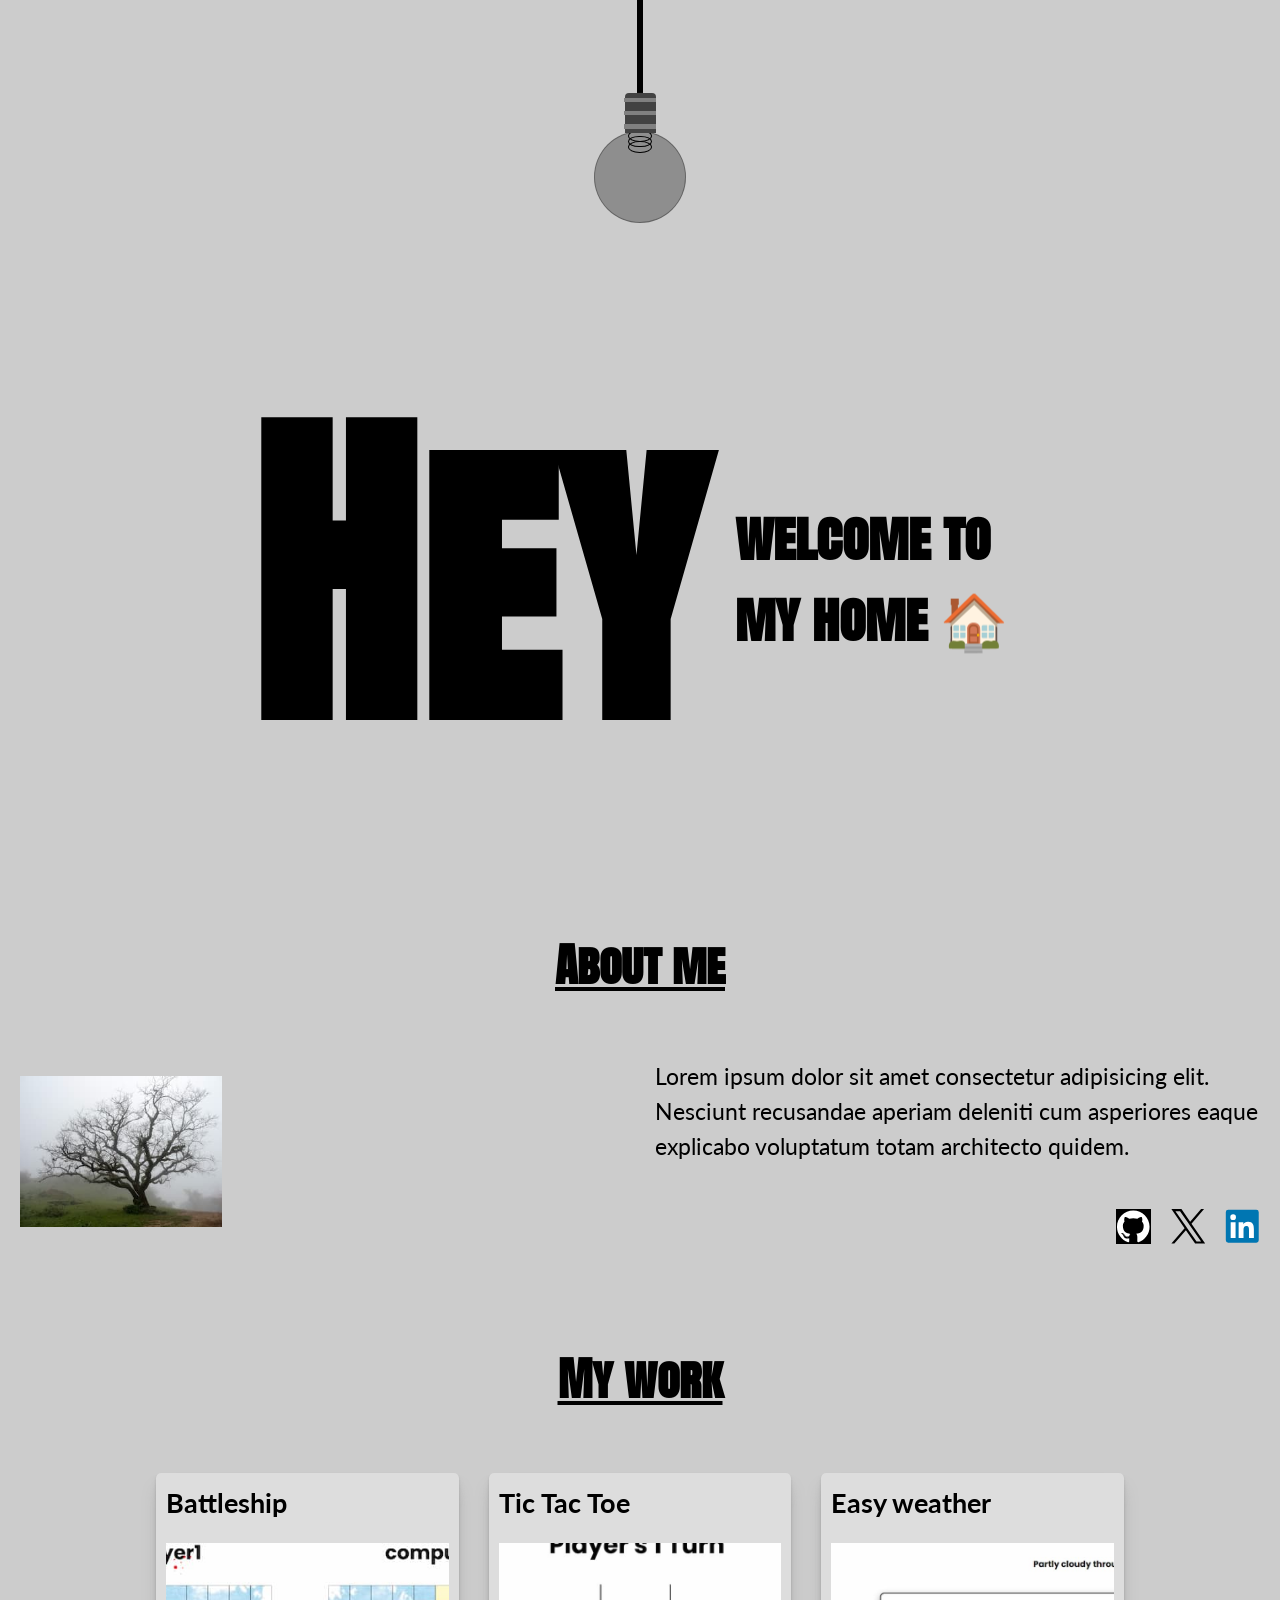
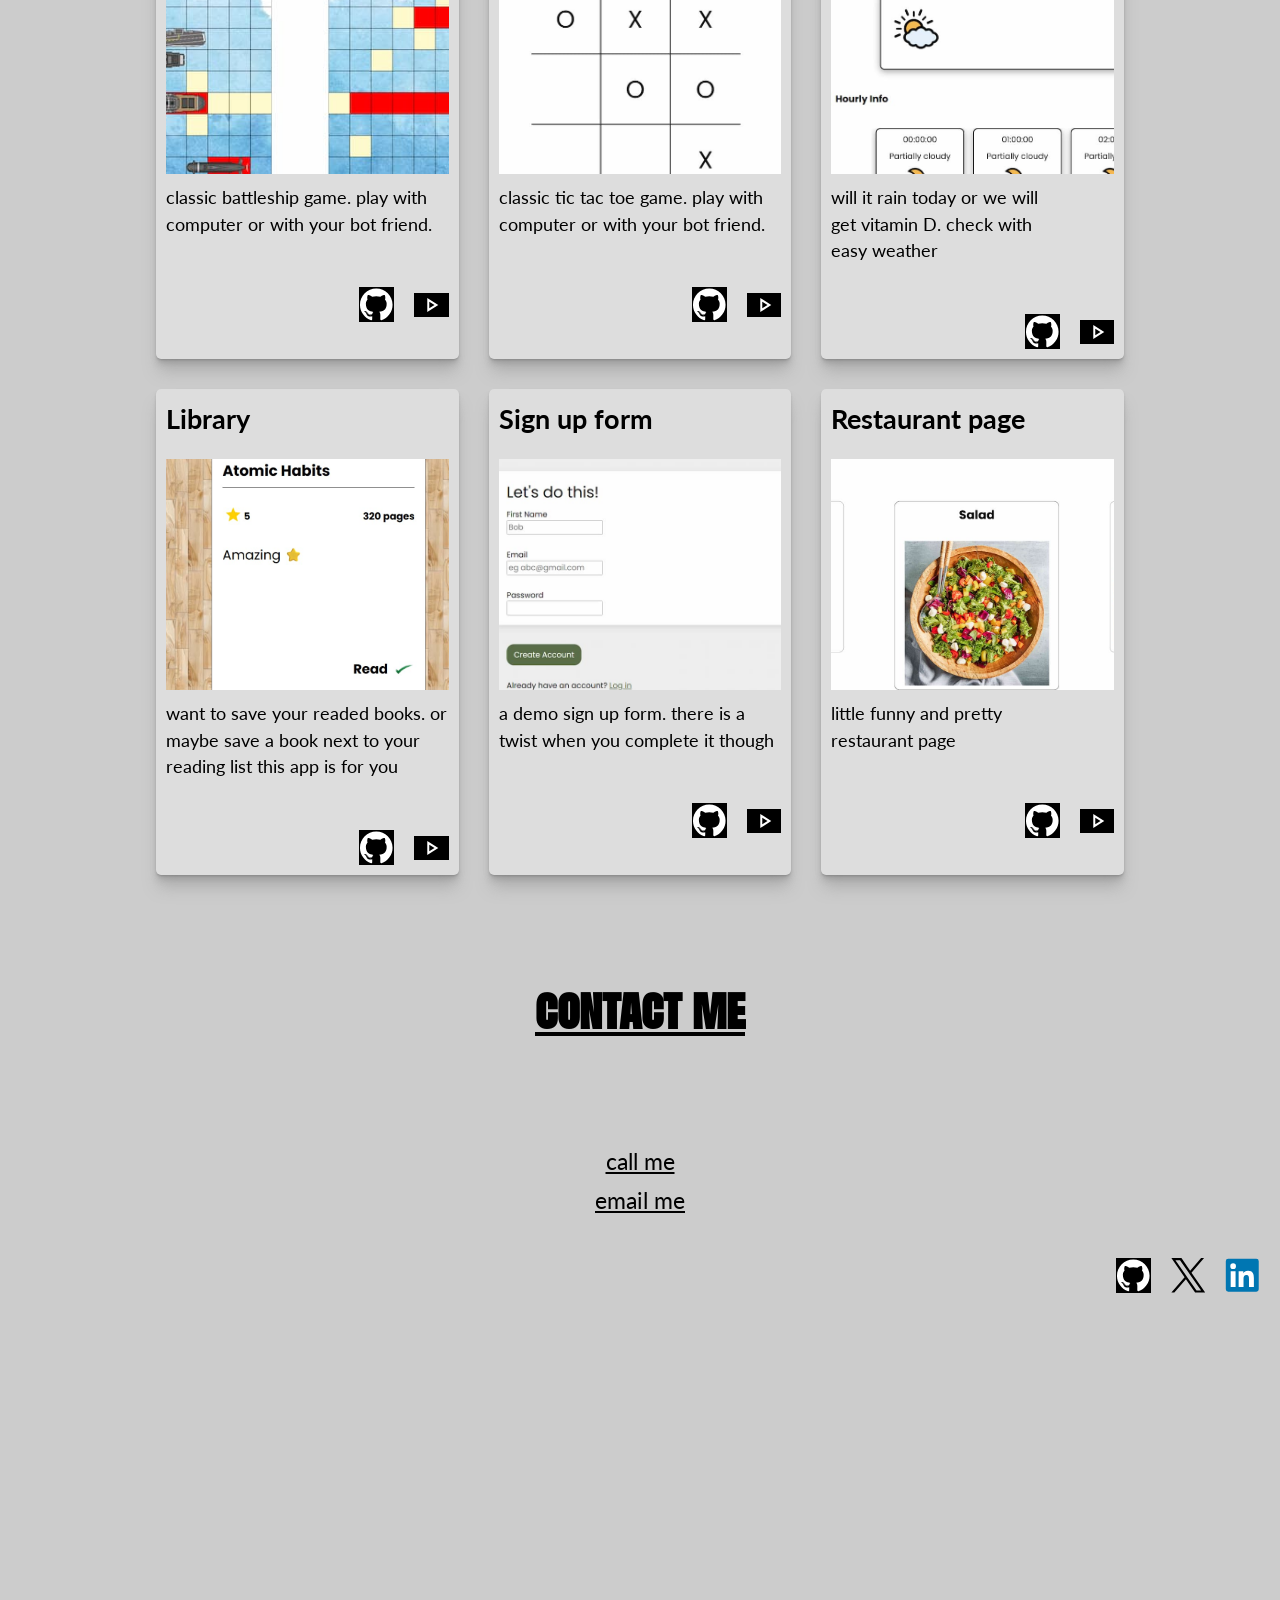
<file: index.html>
<!doctype html><html lang="en"><head><meta charset="UTF-8"/><meta name="viewport" content="width=device-width,initial-scale=1"/><title>My Homepage</title><link rel="preconnect" href="https://fonts.googleapis.com"><link rel="preconnect" href="https://fonts.gstatic.com" crossorigin><link href="https://fonts.googleapis.com/css2?family=Anton+SC&family=Lato:ital,wght@0,100;0,300;0,400;0,700;0,900;1,100;1,300;1,400;1,700;1,900&display=swap" rel="stylesheet"><body><header><section id="bulbSection"><button id="theme" aria-pressed="false" aria-label="theme" aria-description=""><figure id="lightBulb"><div id="rope" aria-hidden="true"></div><div class="grove" aria-hidden="true"><div class="groveChild"></div><div class="groveChild"></div><div class="groveChild"></div></div><div class="bulbGlass" aria-hidden="true"><div class="bulbFlame flame1"></div><div class="bulbFlame flame2"></div><div class="bulbFlame flame3"></div></div><figcaption class="visually-hidden">Bulb</figcaption></figure></button></section></header><main><h1 class="introPara"><span>Hey</span> <span>welcome to my home <span aria-hidden="true">🏠</span></span></h1><section aria-labelledby="aboutme" class="aboutMeSection"><h2 id="aboutme">About me</h2><div class="aboutMeContent"><img src="6e128755f5a3972d2196.jpg" srcset="18a9056317959ad196ab.jpg 300w,ec16f425405a1e4bff79.jpg 600w,6e128755f5a3972d2196.jpg 900w,308ed6b3e44da4dd12a3.jpg 1200w,5b54eee53790b37d0933.jpg 1500w,ade901cbf290ac1f656c.jpg 1800w,0dd126d92f6ed2e71095.jpg 2100w" sizes="(max-width: 800px) calc(100vw - 40px), calc((100vw - 70px) / 2)" alt="fog covering very old tree with many branches"><div class="content"><p aria-hidden="true">Lorem ipsum dolor sit amet consectetur adipisicing elit. Nesciunt recusandae aperiam deleniti cum asperiores eaque explicabo voluptatum totam architecto quidem.</p><div class="icons"><a href="https://github.com/Prince-Web-Developer?tab=repositories" aria-label="github (opens in new tab)" target="_blank"><svg class="github" viewBox="0 0 128 128"><g fill="#ffffff"><path fill-rule="evenodd" clip-rule="evenodd" d="M64 5.103c-33.347 0-60.388 27.035-60.388 60.388 0 26.682 17.303 49.317 41.297 57.303 3.017.56 4.125-1.31 4.125-2.905 0-1.44-.056-6.197-.082-11.243-16.8 3.653-20.345-7.125-20.345-7.125-2.747-6.98-6.705-8.836-6.705-8.836-5.48-3.748.413-3.67.413-3.67 6.063.425 9.257 6.223 9.257 6.223 5.386 9.23 14.127 6.562 17.573 5.02.542-3.903 2.107-6.568 3.834-8.076-13.413-1.525-27.514-6.704-27.514-29.843 0-6.593 2.36-11.98 6.223-16.21-.628-1.52-2.695-7.662.584-15.98 0 0 5.07-1.623 16.61 6.19C53.7 35 58.867 34.327 64 34.304c5.13.023 10.3.694 15.127 2.033 11.526-7.813 16.59-6.19 16.59-6.19 3.287 8.317 1.22 14.46.593 15.98 3.872 4.23 6.215 9.617 6.215 16.21 0 23.194-14.127 28.3-27.574 29.796 2.167 1.874 4.097 5.55 4.097 11.183 0 8.08-.07 14.583-.07 16.572 0 1.607 1.088 3.49 4.148 2.897 23.98-7.994 41.263-30.622 41.263-57.294C124.388 32.14 97.35 5.104 64 5.104z"></path><path d="M26.484 91.806c-.133.3-.605.39-1.035.185-.44-.196-.685-.605-.543-.906.13-.31.603-.395 1.04-.188.44.197.69.61.537.91zm2.446 2.729c-.287.267-.85.143-1.232-.28-.396-.42-.47-.983-.177-1.254.298-.266.844-.14 1.24.28.394.426.472.984.17 1.255zM31.312 98.012c-.37.258-.976.017-1.35-.52-.37-.538-.37-1.183.01-1.44.373-.258.97-.025 1.35.507.368.545.368 1.19-.01 1.452zm3.261 3.361c-.33.365-1.036.267-1.552-.23-.527-.487-.674-1.18-.343-1.544.336-.366 1.045-.264 1.564.23.527.486.686 1.18.333 1.543zm4.5 1.951c-.147.473-.825.688-1.51.486-.683-.207-1.13-.76-.99-1.238.14-.477.823-.7 1.512-.485.683.206 1.13.756.988 1.237zm4.943.361c.017.498-.563.91-1.28.92-.723.017-1.308-.387-1.315-.877 0-.503.568-.91 1.29-.924.717-.013 1.306.387 1.306.88zm4.598-.782c.086.485-.413.984-1.126 1.117-.7.13-1.35-.172-1.44-.653-.086-.498.422-.997 1.122-1.126.714-.123 1.354.17 1.444.663zm0 0"></path></g></svg> </a><a href="https://youtu.be/dQw4w9WgXcQ?si=DXtSjY6NtaNnqoT3" aria-label="twitter also known as x (opens in new tab)" target="_blank"><svg viewBox="0 0 128 128"><path d="M75.916 54.2 122.542 0h-11.05L71.008 47.06 38.672 0H1.376l48.898 71.164L1.376 128h11.05L55.18 78.303 89.328 128h37.296L75.913 54.2ZM60.782 71.79l-4.955-7.086-39.42-56.386h16.972L65.19 53.824l4.954 7.086 41.353 59.15h-16.97L60.782 71.793Z" fill="#000" style="stroke-width:.104373"></path></svg> </a><a href="https://youtu.be/dQw4w9WgXcQ?si=DXtSjY6NtaNnqoT3" aria-label="linkedin (opens in new tab)" target="_blank"><svg viewBox="0 0 128 128"><path fill="#0076b2" d="M116 3H12a8.91 8.91 0 00-9 8.8v104.42a8.91 8.91 0 009 8.78h104a8.93 8.93 0 009-8.81V11.77A8.93 8.93 0 00116 3z"></path><path fill="#fff" d="M21.06 48.73h18.11V107H21.06zm9.06-29a10.5 10.5 0 11-10.5 10.49 10.5 10.5 0 0110.5-10.49M50.53 48.73h17.36v8h.24c2.42-4.58 8.32-9.41 17.13-9.41C103.6 47.28 107 59.35 107 75v32H88.89V78.65c0-6.75-.12-15.44-9.41-15.44s-10.87 7.36-10.87 15V107H50.53z"></path></svg></a></div></div></div></section><section aria-labelledby="mywork" class="aboutMeSection"><h2 id="mywork">My work</h2><section class="myWorkSection"><div class="card"><div class="cardContent"><h3>Battleship</h3><img class="batlle" src="ff01510a9ed77c6a2541.jpg" alt="battleship game" srcset="b3f10eff635cd823e5a4.jpg 300w,ff01510a9ed77c6a2541.jpg 600w,92dc90453a95e6943ac3.jpg 900w,c2e374bcbb36106041aa.jpg 1200w,fede88f5e3b0745ed081.jpg 1500w,3060c53e1642bf55cc18.jpg 1800w,d95dac17002bc9ac7ce6.jpg 2100w" sizes="(max-width: 1196px) 260px, calc((((100vw - 40px) - 10em) * 0.3) - 20px)"><p class="smallerFont">classic battleship game. play with computer or with your bot friend.</p></div><div class="icons"><a href="https://github.com/Prince-Web-Developer/Battleship" aria-label="view battleship source code (opens in new tab)" target="_blank"><svg class="github" viewBox="0 0 128 128"><g fill="#ffffff"><path fill-rule="evenodd" clip-rule="evenodd" d="M64 5.103c-33.347 0-60.388 27.035-60.388 60.388 0 26.682 17.303 49.317 41.297 57.303 3.017.56 4.125-1.31 4.125-2.905 0-1.44-.056-6.197-.082-11.243-16.8 3.653-20.345-7.125-20.345-7.125-2.747-6.98-6.705-8.836-6.705-8.836-5.48-3.748.413-3.67.413-3.67 6.063.425 9.257 6.223 9.257 6.223 5.386 9.23 14.127 6.562 17.573 5.02.542-3.903 2.107-6.568 3.834-8.076-13.413-1.525-27.514-6.704-27.514-29.843 0-6.593 2.36-11.98 6.223-16.21-.628-1.52-2.695-7.662.584-15.98 0 0 5.07-1.623 16.61 6.19C53.7 35 58.867 34.327 64 34.304c5.13.023 10.3.694 15.127 2.033 11.526-7.813 16.59-6.19 16.59-6.19 3.287 8.317 1.22 14.46.593 15.98 3.872 4.23 6.215 9.617 6.215 16.21 0 23.194-14.127 28.3-27.574 29.796 2.167 1.874 4.097 5.55 4.097 11.183 0 8.08-.07 14.583-.07 16.572 0 1.607 1.088 3.49 4.148 2.897 23.98-7.994 41.263-30.622 41.263-57.294C124.388 32.14 97.35 5.104 64 5.104z"></path><path d="M26.484 91.806c-.133.3-.605.39-1.035.185-.44-.196-.685-.605-.543-.906.13-.31.603-.395 1.04-.188.44.197.69.61.537.91zm2.446 2.729c-.287.267-.85.143-1.232-.28-.396-.42-.47-.983-.177-1.254.298-.266.844-.14 1.24.28.394.426.472.984.17 1.255zM31.312 98.012c-.37.258-.976.017-1.35-.52-.37-.538-.37-1.183.01-1.44.373-.258.97-.025 1.35.507.368.545.368 1.19-.01 1.452zm3.261 3.361c-.33.365-1.036.267-1.552-.23-.527-.487-.674-1.18-.343-1.544.336-.366 1.045-.264 1.564.23.527.486.686 1.18.333 1.543zm4.5 1.951c-.147.473-.825.688-1.51.486-.683-.207-1.13-.76-.99-1.238.14-.477.823-.7 1.512-.485.683.206 1.13.756.988 1.237zm4.943.361c.017.498-.563.91-1.28.92-.723.017-1.308-.387-1.315-.877 0-.503.568-.91 1.29-.924.717-.013 1.306.387 1.306.88zm4.598-.782c.086.485-.413.984-1.126 1.117-.7.13-1.35-.172-1.44-.653-.086-.498.422-.997 1.122-1.126.714-.123 1.354.17 1.444.663zm0 0"></path></g></svg> </a><a href="https://prince-web-developer.github.io/Battleship/" aria-label="play battleship (opens in new tab)" target="_blank"><svg class="github" xmlns="http://www.w3.org/2000/svg" height="24px" viewBox="0 -960 960 960" width="24px" fill="#ffffff"><path d="M320-200v-560l440 280-440 280Zm80-280Zm0 134 210-134-210-134v268Z"/></svg></a></div></div><div class="card"><div class="cardContent"><h3>Tic Tac Toe</h3><img src="2c3a8991a1f6f484e9af.jpg" alt="tic tac toe game" srcset="c13f73ea6ad43c147bc8.jpg 300w,2c3a8991a1f6f484e9af.jpg 600w,224df8a35185c7e96706.jpg 900w,c1c7b627326c104a5e21.jpg 1200w,ee237e5362816410cc96.jpg 1500w,b23625bed630f4072d84.jpg 1800w,0ac3a2434f6494ef0b62.jpg 2100w" sizes="(max-width: 1196px) 260px, calc((((100vw - 40px) - 10em) * 0.3) - 20px)"><p class="smallerFont">classic tic tac toe game. play with computer or with your bot friend.</p></div><div class="icons"><a href="https://github.com/Prince-Web-Developer/Tic-Tac-Toe" aria-label="view tic tac toe source code (opens in new tab)" target="_blank"><svg class="github" viewBox="0 0 128 128"><g fill="#ffffff"><path fill-rule="evenodd" clip-rule="evenodd" d="M64 5.103c-33.347 0-60.388 27.035-60.388 60.388 0 26.682 17.303 49.317 41.297 57.303 3.017.56 4.125-1.31 4.125-2.905 0-1.44-.056-6.197-.082-11.243-16.8 3.653-20.345-7.125-20.345-7.125-2.747-6.98-6.705-8.836-6.705-8.836-5.48-3.748.413-3.67.413-3.67 6.063.425 9.257 6.223 9.257 6.223 5.386 9.23 14.127 6.562 17.573 5.02.542-3.903 2.107-6.568 3.834-8.076-13.413-1.525-27.514-6.704-27.514-29.843 0-6.593 2.36-11.98 6.223-16.21-.628-1.52-2.695-7.662.584-15.98 0 0 5.07-1.623 16.61 6.19C53.7 35 58.867 34.327 64 34.304c5.13.023 10.3.694 15.127 2.033 11.526-7.813 16.59-6.19 16.59-6.19 3.287 8.317 1.22 14.46.593 15.98 3.872 4.23 6.215 9.617 6.215 16.21 0 23.194-14.127 28.3-27.574 29.796 2.167 1.874 4.097 5.55 4.097 11.183 0 8.08-.07 14.583-.07 16.572 0 1.607 1.088 3.49 4.148 2.897 23.98-7.994 41.263-30.622 41.263-57.294C124.388 32.14 97.35 5.104 64 5.104z"></path><path d="M26.484 91.806c-.133.3-.605.39-1.035.185-.44-.196-.685-.605-.543-.906.13-.31.603-.395 1.04-.188.44.197.69.61.537.91zm2.446 2.729c-.287.267-.85.143-1.232-.28-.396-.42-.47-.983-.177-1.254.298-.266.844-.14 1.24.28.394.426.472.984.17 1.255zM31.312 98.012c-.37.258-.976.017-1.35-.52-.37-.538-.37-1.183.01-1.44.373-.258.97-.025 1.35.507.368.545.368 1.19-.01 1.452zm3.261 3.361c-.33.365-1.036.267-1.552-.23-.527-.487-.674-1.18-.343-1.544.336-.366 1.045-.264 1.564.23.527.486.686 1.18.333 1.543zm4.5 1.951c-.147.473-.825.688-1.51.486-.683-.207-1.13-.76-.99-1.238.14-.477.823-.7 1.512-.485.683.206 1.13.756.988 1.237zm4.943.361c.017.498-.563.91-1.28.92-.723.017-1.308-.387-1.315-.877 0-.503.568-.91 1.29-.924.717-.013 1.306.387 1.306.88zm4.598-.782c.086.485-.413.984-1.126 1.117-.7.13-1.35-.172-1.44-.653-.086-.498.422-.997 1.122-1.126.714-.123 1.354.17 1.444.663zm0 0"></path></g></svg> </a><a href="https://prince-web-developer.github.io/Tic-Tac-Toe/" aria-label="play tic tac toe (opens in new tab)" target="_blank"><svg class="github" xmlns="http://www.w3.org/2000/svg" height="24px" viewBox="0 -960 960 960" width="24px" fill="#ffffff"><path d="M320-200v-560l440 280-440 280Zm80-280Zm0 134 210-134-210-134v268Z"/></svg></a></div></div><div class="card"><div class="cardContent"><h3>Easy weather</h3><img class="easyWeather" src="8379049b08cafbfbb258.jpg" alt="weather app" srcset="8379049b08cafbfbb258.jpg 1200w,7a10d2919b494c84b08a.jpg 1500w,db57f7fa6b006a0280da.jpg 1800w,b4be000d1f05e58a676b.jpg 2100w" sizes="(max-width: 1196px) 260px, calc((((100vw - 40px) - 10em) * 0.3) - 20px)"><p class="smallerFont">will it rain today or we will get vitamin D. check with easy weather</p></div><div class="icons"><a href="https://github.com/Prince-Web-Developer/Easy-Weather" aria-label="view easy weather source code (opens in new tab)" target="_blank"><svg class="github" viewBox="0 0 128 128"><g fill="#ffffff"><path fill-rule="evenodd" clip-rule="evenodd" d="M64 5.103c-33.347 0-60.388 27.035-60.388 60.388 0 26.682 17.303 49.317 41.297 57.303 3.017.56 4.125-1.31 4.125-2.905 0-1.44-.056-6.197-.082-11.243-16.8 3.653-20.345-7.125-20.345-7.125-2.747-6.98-6.705-8.836-6.705-8.836-5.48-3.748.413-3.67.413-3.67 6.063.425 9.257 6.223 9.257 6.223 5.386 9.23 14.127 6.562 17.573 5.02.542-3.903 2.107-6.568 3.834-8.076-13.413-1.525-27.514-6.704-27.514-29.843 0-6.593 2.36-11.98 6.223-16.21-.628-1.52-2.695-7.662.584-15.98 0 0 5.07-1.623 16.61 6.19C53.7 35 58.867 34.327 64 34.304c5.13.023 10.3.694 15.127 2.033 11.526-7.813 16.59-6.19 16.59-6.19 3.287 8.317 1.22 14.46.593 15.98 3.872 4.23 6.215 9.617 6.215 16.21 0 23.194-14.127 28.3-27.574 29.796 2.167 1.874 4.097 5.55 4.097 11.183 0 8.08-.07 14.583-.07 16.572 0 1.607 1.088 3.49 4.148 2.897 23.98-7.994 41.263-30.622 41.263-57.294C124.388 32.14 97.35 5.104 64 5.104z"></path><path d="M26.484 91.806c-.133.3-.605.39-1.035.185-.44-.196-.685-.605-.543-.906.13-.31.603-.395 1.04-.188.44.197.69.61.537.91zm2.446 2.729c-.287.267-.85.143-1.232-.28-.396-.42-.47-.983-.177-1.254.298-.266.844-.14 1.24.28.394.426.472.984.17 1.255zM31.312 98.012c-.37.258-.976.017-1.35-.52-.37-.538-.37-1.183.01-1.44.373-.258.97-.025 1.35.507.368.545.368 1.19-.01 1.452zm3.261 3.361c-.33.365-1.036.267-1.552-.23-.527-.487-.674-1.18-.343-1.544.336-.366 1.045-.264 1.564.23.527.486.686 1.18.333 1.543zm4.5 1.951c-.147.473-.825.688-1.51.486-.683-.207-1.13-.76-.99-1.238.14-.477.823-.7 1.512-.485.683.206 1.13.756.988 1.237zm4.943.361c.017.498-.563.91-1.28.92-.723.017-1.308-.387-1.315-.877 0-.503.568-.91 1.29-.924.717-.013 1.306.387 1.306.88zm4.598-.782c.086.485-.413.984-1.126 1.117-.7.13-1.35-.172-1.44-.653-.086-.498.422-.997 1.122-1.126.714-.123 1.354.17 1.444.663zm0 0"></path></g></svg> </a><a href="https://prince-web-developer.github.io/Easy-Weather/" aria-label="checks today weather (opens in new tab)" target="_blank"><svg class="github" xmlns="http://www.w3.org/2000/svg" height="24px" viewBox="0 -960 960 960" width="24px" fill="#ffffff"><path d="M320-200v-560l440 280-440 280Zm80-280Zm0 134 210-134-210-134v268Z"/></svg></a></div></div><div class="card"><div class="cardContent"><h3>Library</h3><img src="553b178e2e06d0ba8956.jpg" alt="library app" srcset="553b178e2e06d0ba8956.jpg 796w,0779f85be9ce273983cd.jpg 900w,274bea573e653f574801.jpg 1200w,2f644808a9e2f4e3c742.jpg 1500w,01e2e1efa83162d02f5e.jpg 1800w,f71ccf853c053321fc85.jpg 2100w" sizes="(max-width: 1196px) 260px, calc((((100vw - 40px) - 10em) * 0.3) - 20px)"><p class="smallerFont">want to save your readed books. or maybe save a book next to your reading list this app is for you</p></div><div class="icons"><a href="https://github.com/Prince-Web-Developer/Library" aria-label="view library source code (opens in new tab)" target="_blank"><svg class="github" viewBox="0 0 128 128"><g fill="#ffffff"><path fill-rule="evenodd" clip-rule="evenodd" d="M64 5.103c-33.347 0-60.388 27.035-60.388 60.388 0 26.682 17.303 49.317 41.297 57.303 3.017.56 4.125-1.31 4.125-2.905 0-1.44-.056-6.197-.082-11.243-16.8 3.653-20.345-7.125-20.345-7.125-2.747-6.98-6.705-8.836-6.705-8.836-5.48-3.748.413-3.67.413-3.67 6.063.425 9.257 6.223 9.257 6.223 5.386 9.23 14.127 6.562 17.573 5.02.542-3.903 2.107-6.568 3.834-8.076-13.413-1.525-27.514-6.704-27.514-29.843 0-6.593 2.36-11.98 6.223-16.21-.628-1.52-2.695-7.662.584-15.98 0 0 5.07-1.623 16.61 6.19C53.7 35 58.867 34.327 64 34.304c5.13.023 10.3.694 15.127 2.033 11.526-7.813 16.59-6.19 16.59-6.19 3.287 8.317 1.22 14.46.593 15.98 3.872 4.23 6.215 9.617 6.215 16.21 0 23.194-14.127 28.3-27.574 29.796 2.167 1.874 4.097 5.55 4.097 11.183 0 8.08-.07 14.583-.07 16.572 0 1.607 1.088 3.49 4.148 2.897 23.98-7.994 41.263-30.622 41.263-57.294C124.388 32.14 97.35 5.104 64 5.104z"></path><path d="M26.484 91.806c-.133.3-.605.39-1.035.185-.44-.196-.685-.605-.543-.906.13-.31.603-.395 1.04-.188.44.197.69.61.537.91zm2.446 2.729c-.287.267-.85.143-1.232-.28-.396-.42-.47-.983-.177-1.254.298-.266.844-.14 1.24.28.394.426.472.984.17 1.255zM31.312 98.012c-.37.258-.976.017-1.35-.52-.37-.538-.37-1.183.01-1.44.373-.258.97-.025 1.35.507.368.545.368 1.19-.01 1.452zm3.261 3.361c-.33.365-1.036.267-1.552-.23-.527-.487-.674-1.18-.343-1.544.336-.366 1.045-.264 1.564.23.527.486.686 1.18.333 1.543zm4.5 1.951c-.147.473-.825.688-1.51.486-.683-.207-1.13-.76-.99-1.238.14-.477.823-.7 1.512-.485.683.206 1.13.756.988 1.237zm4.943.361c.017.498-.563.91-1.28.92-.723.017-1.308-.387-1.315-.877 0-.503.568-.91 1.29-.924.717-.013 1.306.387 1.306.88zm4.598-.782c.086.485-.413.984-1.126 1.117-.7.13-1.35-.172-1.44-.653-.086-.498.422-.997 1.122-1.126.714-.123 1.354.17 1.444.663zm0 0"></path></g></svg> </a><a href="https://prince-web-developer.github.io/Library/" aria-label="library (opens in new tab)" target="_blank"><svg class="github" xmlns="http://www.w3.org/2000/svg" height="24px" viewBox="0 -960 960 960" width="24px" fill="#ffffff"><path d="M320-200v-560l440 280-440 280Zm80-280Zm0 134 210-134-210-134v268Z"/></svg></a></div></div><div class="card"><div class="cardContent"><h3>Sign up form</h3><img class="signUp" src="5445e5f11f0110a92dd7.jpg" alt="demo sign up form" srcset="5445e5f11f0110a92dd7.jpg 900w,eab6b04f7586ab4da6f9.jpg 1200w,514d1837bf8fad0843f2.jpg 1500w,df719fa0a15c9e2befe8.jpg 1800w,9a8ae5d3deb211b3052e.jpg 2100w" sizes="(max-width: 1196px) 260px, calc((((100vw - 40px) - 10em) * 0.3) - 20px)"><p class="smallerFont">a demo sign up form. there is a twist when you complete it though</p></div><div class="icons"><a href="https://github.com/Prince-Web-Developer/Sign-up-Form" aria-label="view sign up form source code (opens in new tab)" target="_blank"><svg class="github" viewBox="0 0 128 128"><g fill="#ffffff"><path fill-rule="evenodd" clip-rule="evenodd" d="M64 5.103c-33.347 0-60.388 27.035-60.388 60.388 0 26.682 17.303 49.317 41.297 57.303 3.017.56 4.125-1.31 4.125-2.905 0-1.44-.056-6.197-.082-11.243-16.8 3.653-20.345-7.125-20.345-7.125-2.747-6.98-6.705-8.836-6.705-8.836-5.48-3.748.413-3.67.413-3.67 6.063.425 9.257 6.223 9.257 6.223 5.386 9.23 14.127 6.562 17.573 5.02.542-3.903 2.107-6.568 3.834-8.076-13.413-1.525-27.514-6.704-27.514-29.843 0-6.593 2.36-11.98 6.223-16.21-.628-1.52-2.695-7.662.584-15.98 0 0 5.07-1.623 16.61 6.19C53.7 35 58.867 34.327 64 34.304c5.13.023 10.3.694 15.127 2.033 11.526-7.813 16.59-6.19 16.59-6.19 3.287 8.317 1.22 14.46.593 15.98 3.872 4.23 6.215 9.617 6.215 16.21 0 23.194-14.127 28.3-27.574 29.796 2.167 1.874 4.097 5.55 4.097 11.183 0 8.08-.07 14.583-.07 16.572 0 1.607 1.088 3.49 4.148 2.897 23.98-7.994 41.263-30.622 41.263-57.294C124.388 32.14 97.35 5.104 64 5.104z"></path><path d="M26.484 91.806c-.133.3-.605.39-1.035.185-.44-.196-.685-.605-.543-.906.13-.31.603-.395 1.04-.188.44.197.69.61.537.91zm2.446 2.729c-.287.267-.85.143-1.232-.28-.396-.42-.47-.983-.177-1.254.298-.266.844-.14 1.24.28.394.426.472.984.17 1.255zM31.312 98.012c-.37.258-.976.017-1.35-.52-.37-.538-.37-1.183.01-1.44.373-.258.97-.025 1.35.507.368.545.368 1.19-.01 1.452zm3.261 3.361c-.33.365-1.036.267-1.552-.23-.527-.487-.674-1.18-.343-1.544.336-.366 1.045-.264 1.564.23.527.486.686 1.18.333 1.543zm4.5 1.951c-.147.473-.825.688-1.51.486-.683-.207-1.13-.76-.99-1.238.14-.477.823-.7 1.512-.485.683.206 1.13.756.988 1.237zm4.943.361c.017.498-.563.91-1.28.92-.723.017-1.308-.387-1.315-.877 0-.503.568-.91 1.29-.924.717-.013 1.306.387 1.306.88zm4.598-.782c.086.485-.413.984-1.126 1.117-.7.13-1.35-.172-1.44-.653-.086-.498.422-.997 1.122-1.126.714-.123 1.354.17 1.444.663zm0 0"></path></g></svg> </a><a href="https://prince-web-developer.github.io/Sign-up-Form/" aria-label="sign up to this demo form (opens in new tab)" target="_blank"><svg class="github" xmlns="http://www.w3.org/2000/svg" height="24px" viewBox="0 -960 960 960" width="24px" fill="#ffffff"><path d="M320-200v-560l440 280-440 280Zm80-280Zm0 134 210-134-210-134v268Z"/></svg></a></div></div><div class="card"><div class="cardContent"><h3>Restaurant page</h3><img src="e681db6c95c75f9211eb.jpg" alt="restaurant page" srcset="e681db6c95c75f9211eb.jpg 900w,49c387ddd73f62ea47d1.jpg 1200w,ca582ec071fe4065e3b7.jpg 1500w,23ea77d0044f11a0ce8c.jpg 1800w,70f2d8c6ff1d465e44d8.jpg 2100w" sizes="(max-width: 1196px) 260px, calc((((100vw - 40px) - 10em) * 0.3) - 20px)"><p class="smallerFont">little funny and pretty restaurant page</p></div><div class="icons"><a href="https://github.com/Prince-Web-Developer/Restaurant-Page" aria-label="view restaurant page source code (opens in new tab)" target="_blank"><svg class="github" viewBox="0 0 128 128"><g fill="#ffffff"><path fill-rule="evenodd" clip-rule="evenodd" d="M64 5.103c-33.347 0-60.388 27.035-60.388 60.388 0 26.682 17.303 49.317 41.297 57.303 3.017.56 4.125-1.31 4.125-2.905 0-1.44-.056-6.197-.082-11.243-16.8 3.653-20.345-7.125-20.345-7.125-2.747-6.98-6.705-8.836-6.705-8.836-5.48-3.748.413-3.67.413-3.67 6.063.425 9.257 6.223 9.257 6.223 5.386 9.23 14.127 6.562 17.573 5.02.542-3.903 2.107-6.568 3.834-8.076-13.413-1.525-27.514-6.704-27.514-29.843 0-6.593 2.36-11.98 6.223-16.21-.628-1.52-2.695-7.662.584-15.98 0 0 5.07-1.623 16.61 6.19C53.7 35 58.867 34.327 64 34.304c5.13.023 10.3.694 15.127 2.033 11.526-7.813 16.59-6.19 16.59-6.19 3.287 8.317 1.22 14.46.593 15.98 3.872 4.23 6.215 9.617 6.215 16.21 0 23.194-14.127 28.3-27.574 29.796 2.167 1.874 4.097 5.55 4.097 11.183 0 8.08-.07 14.583-.07 16.572 0 1.607 1.088 3.49 4.148 2.897 23.98-7.994 41.263-30.622 41.263-57.294C124.388 32.14 97.35 5.104 64 5.104z"></path><path d="M26.484 91.806c-.133.3-.605.39-1.035.185-.44-.196-.685-.605-.543-.906.13-.31.603-.395 1.04-.188.44.197.69.61.537.91zm2.446 2.729c-.287.267-.85.143-1.232-.28-.396-.42-.47-.983-.177-1.254.298-.266.844-.14 1.24.28.394.426.472.984.17 1.255zM31.312 98.012c-.37.258-.976.017-1.35-.52-.37-.538-.37-1.183.01-1.44.373-.258.97-.025 1.35.507.368.545.368 1.19-.01 1.452zm3.261 3.361c-.33.365-1.036.267-1.552-.23-.527-.487-.674-1.18-.343-1.544.336-.366 1.045-.264 1.564.23.527.486.686 1.18.333 1.543zm4.5 1.951c-.147.473-.825.688-1.51.486-.683-.207-1.13-.76-.99-1.238.14-.477.823-.7 1.512-.485.683.206 1.13.756.988 1.237zm4.943.361c.017.498-.563.91-1.28.92-.723.017-1.308-.387-1.315-.877 0-.503.568-.91 1.29-.924.717-.013 1.306.387 1.306.88zm4.598-.782c.086.485-.413.984-1.126 1.117-.7.13-1.35-.172-1.44-.653-.086-.498.422-.997 1.122-1.126.714-.123 1.354.17 1.444.663zm0 0"></path></g></svg> </a><a href="https://prince-web-developer.github.io/Restaurant-Page/" aria-label="view demo restaurant site (opens in new tab)" target="_blank"><svg class="github" xmlns="http://www.w3.org/2000/svg" height="24px" viewBox="0 -960 960 960" width="24px" fill="#ffffff"><path d="M320-200v-560l440 280-440 280Zm80-280Zm0 134 210-134-210-134v268Z"/></svg></a></div></div></section></section><section class="aboutMeSection"><h2>contact me</h2><div class="details"><div class="otherlinks"><a href="tel:+069">call me</a> <a href="mailto:example@gmail.com">email me</a></div><div class="icons"><a href="https://github.com/Prince-Web-Developer?tab=repositories" aria-label="github (opens in new tab)" target="_blank"><svg class="github" viewBox="0 0 128 128"><g fill="#ffffff"><path fill-rule="evenodd" clip-rule="evenodd" d="M64 5.103c-33.347 0-60.388 27.035-60.388 60.388 0 26.682 17.303 49.317 41.297 57.303 3.017.56 4.125-1.31 4.125-2.905 0-1.44-.056-6.197-.082-11.243-16.8 3.653-20.345-7.125-20.345-7.125-2.747-6.98-6.705-8.836-6.705-8.836-5.48-3.748.413-3.67.413-3.67 6.063.425 9.257 6.223 9.257 6.223 5.386 9.23 14.127 6.562 17.573 5.02.542-3.903 2.107-6.568 3.834-8.076-13.413-1.525-27.514-6.704-27.514-29.843 0-6.593 2.36-11.98 6.223-16.21-.628-1.52-2.695-7.662.584-15.98 0 0 5.07-1.623 16.61 6.19C53.7 35 58.867 34.327 64 34.304c5.13.023 10.3.694 15.127 2.033 11.526-7.813 16.59-6.19 16.59-6.19 3.287 8.317 1.22 14.46.593 15.98 3.872 4.23 6.215 9.617 6.215 16.21 0 23.194-14.127 28.3-27.574 29.796 2.167 1.874 4.097 5.55 4.097 11.183 0 8.08-.07 14.583-.07 16.572 0 1.607 1.088 3.49 4.148 2.897 23.98-7.994 41.263-30.622 41.263-57.294C124.388 32.14 97.35 5.104 64 5.104z"></path><path d="M26.484 91.806c-.133.3-.605.39-1.035.185-.44-.196-.685-.605-.543-.906.13-.31.603-.395 1.04-.188.44.197.69.61.537.91zm2.446 2.729c-.287.267-.85.143-1.232-.28-.396-.42-.47-.983-.177-1.254.298-.266.844-.14 1.24.28.394.426.472.984.17 1.255zM31.312 98.012c-.37.258-.976.017-1.35-.52-.37-.538-.37-1.183.01-1.44.373-.258.97-.025 1.35.507.368.545.368 1.19-.01 1.452zm3.261 3.361c-.33.365-1.036.267-1.552-.23-.527-.487-.674-1.18-.343-1.544.336-.366 1.045-.264 1.564.23.527.486.686 1.18.333 1.543zm4.5 1.951c-.147.473-.825.688-1.51.486-.683-.207-1.13-.76-.99-1.238.14-.477.823-.7 1.512-.485.683.206 1.13.756.988 1.237zm4.943.361c.017.498-.563.91-1.28.92-.723.017-1.308-.387-1.315-.877 0-.503.568-.91 1.29-.924.717-.013 1.306.387 1.306.88zm4.598-.782c.086.485-.413.984-1.126 1.117-.7.13-1.35-.172-1.44-.653-.086-.498.422-.997 1.122-1.126.714-.123 1.354.17 1.444.663zm0 0"></path></g></svg> </a><a href="https://youtu.be/dQw4w9WgXcQ?si=DXtSjY6NtaNnqoT3" aria-label="twitter also known as x (opens in new tab)" target="_blank"><svg viewBox="0 0 128 128"><path d="M75.916 54.2 122.542 0h-11.05L71.008 47.06 38.672 0H1.376l48.898 71.164L1.376 128h11.05L55.18 78.303 89.328 128h37.296L75.913 54.2ZM60.782 71.79l-4.955-7.086-39.42-56.386h16.972L65.19 53.824l4.954 7.086 41.353 59.15h-16.97L60.782 71.793Z" fill="#000" style="stroke-width:.104373"></path></svg> </a><a href="https://youtu.be/dQw4w9WgXcQ?si=DXtSjY6NtaNnqoT3" aria-label="linkedin (opens in new tab)" target="_blank"><svg viewBox="0 0 128 128"><path fill="#0076b2" d="M116 3H12a8.91 8.91 0 00-9 8.8v104.42a8.91 8.91 0 009 8.78h104a8.93 8.93 0 009-8.81V11.77A8.93 8.93 0 00116 3z"></path><path fill="#fff" d="M21.06 48.73h18.11V107H21.06zm9.06-29a10.5 10.5 0 11-10.5 10.49 10.5 10.5 0 0110.5-10.49M50.53 48.73h17.36v8h.24c2.42-4.58 8.32-9.41 17.13-9.41C103.6 47.28 107 59.35 107 75v32H88.89V78.65c0-6.75-.12-15.44-9.41-15.44s-10.87 7.36-10.87 15V107H50.53z"></path></svg></a></div></div></section></main></body><script defer="defer" src="main.js"></script></head></html>
</file>
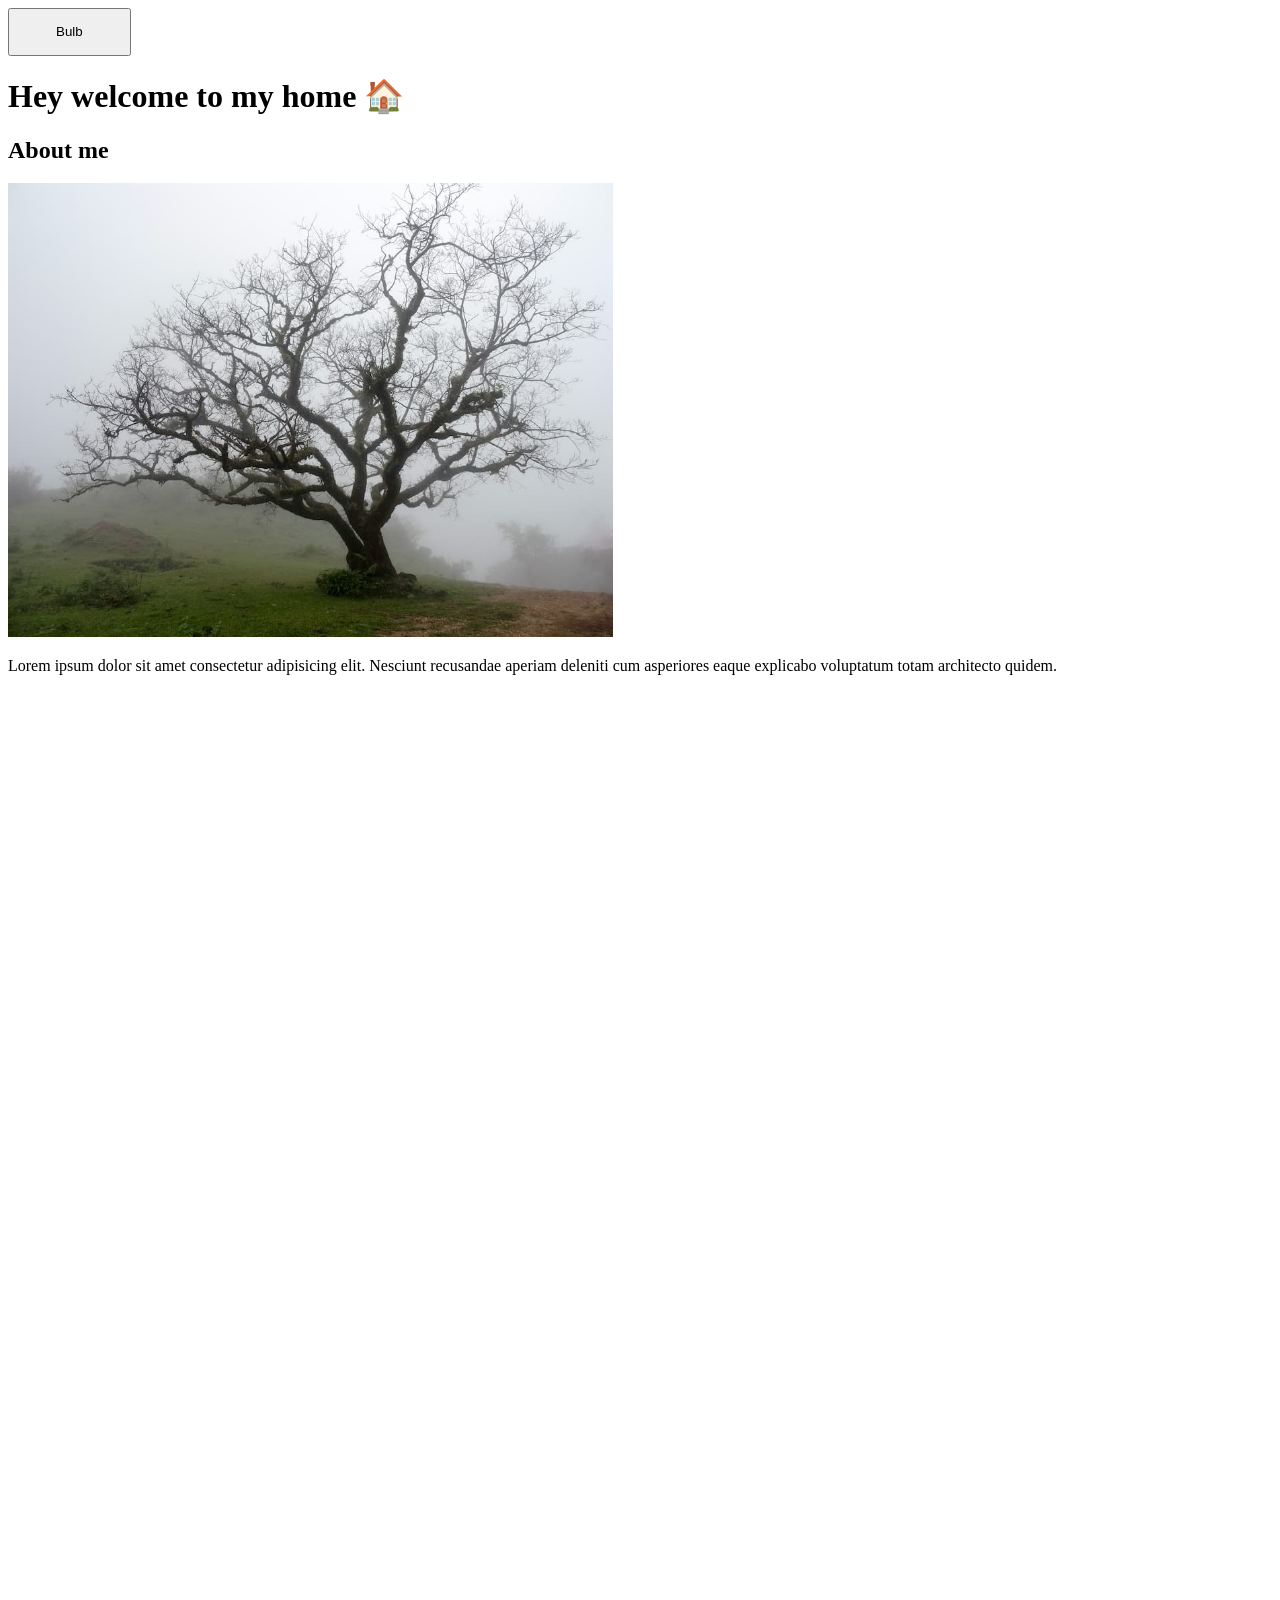
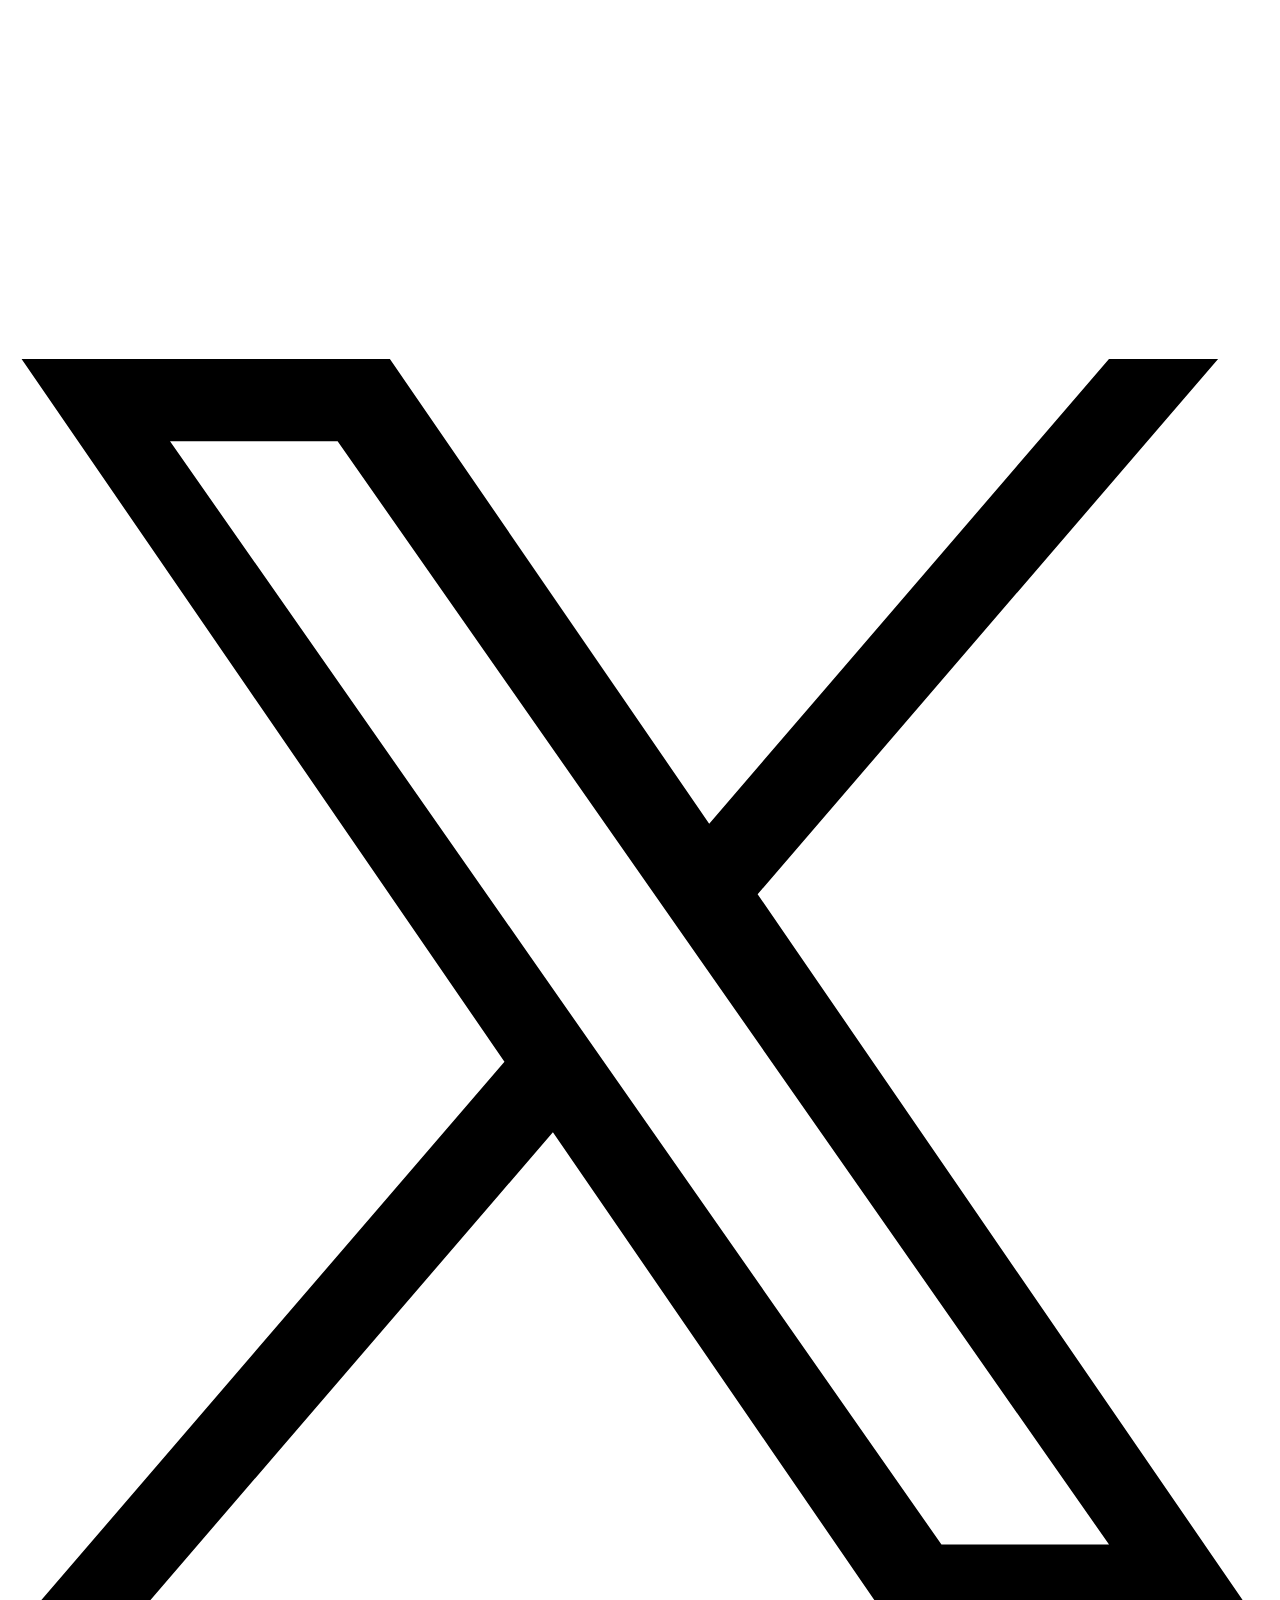
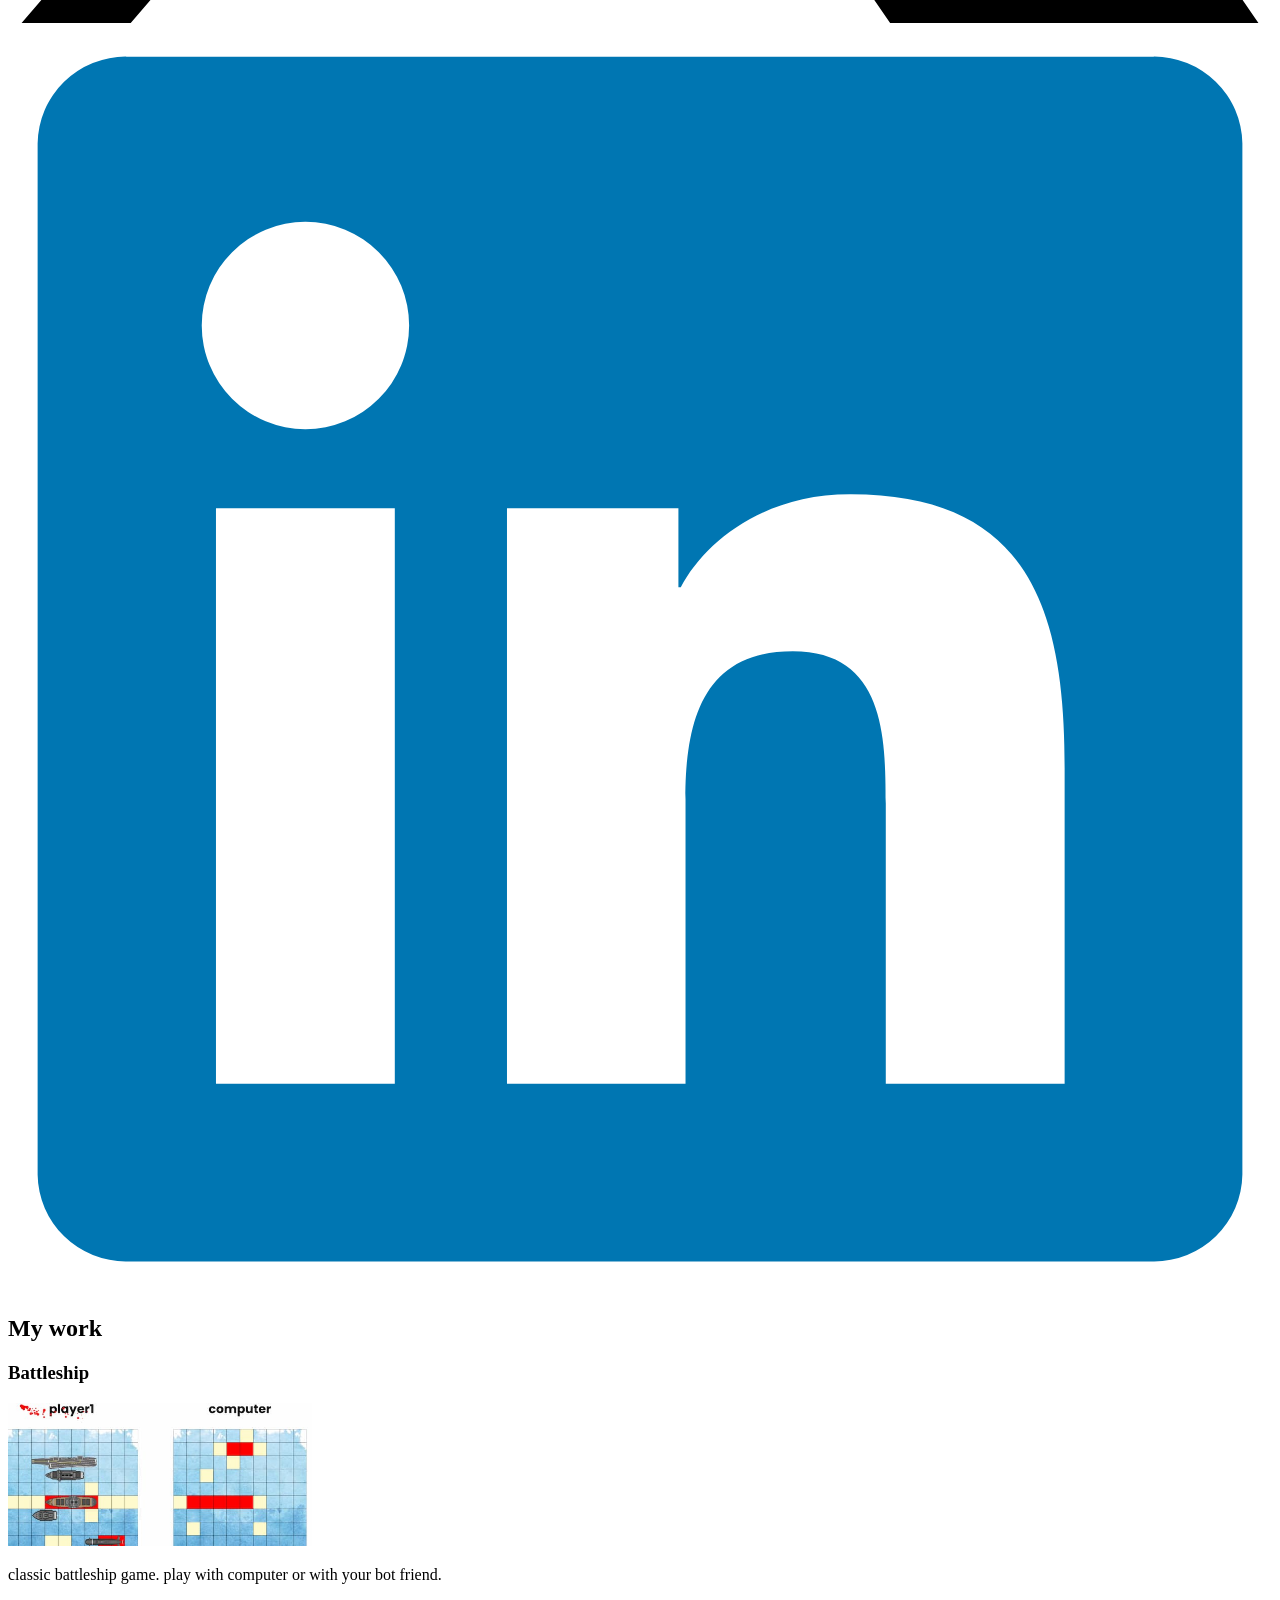
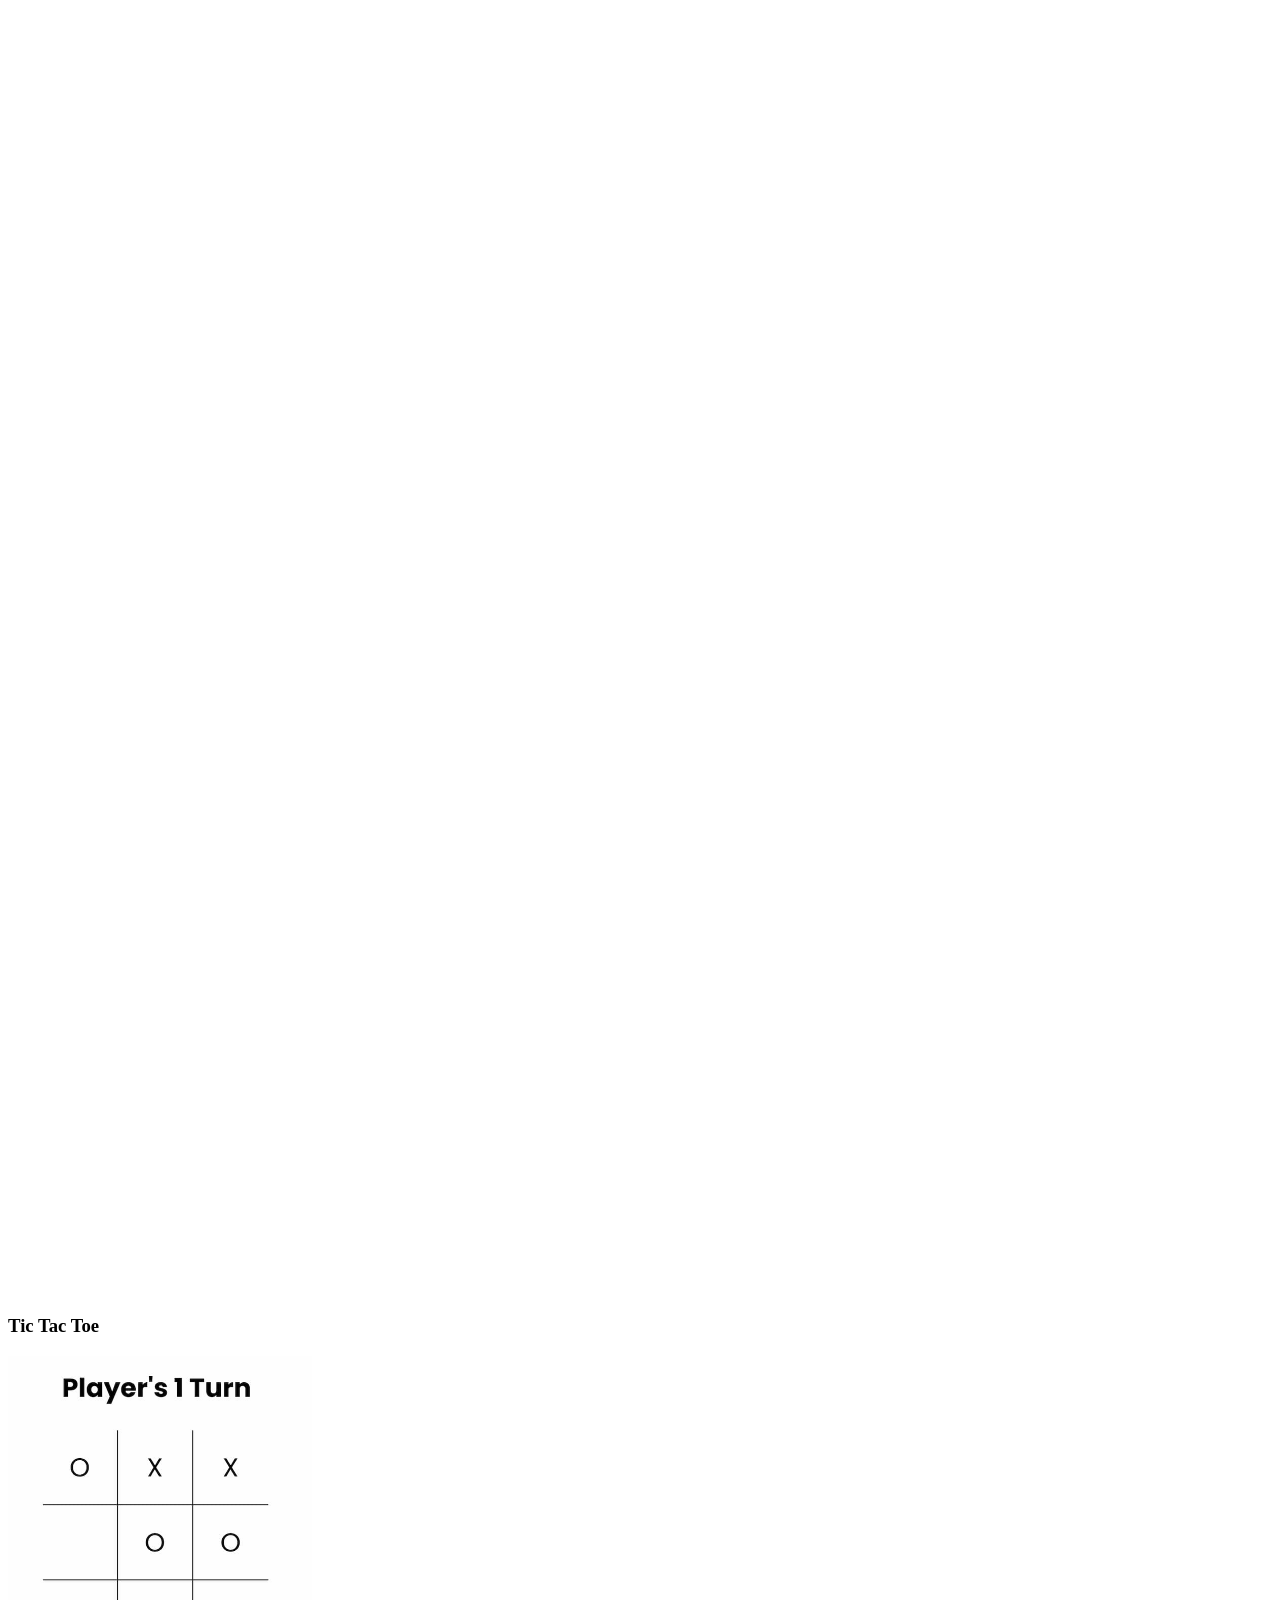
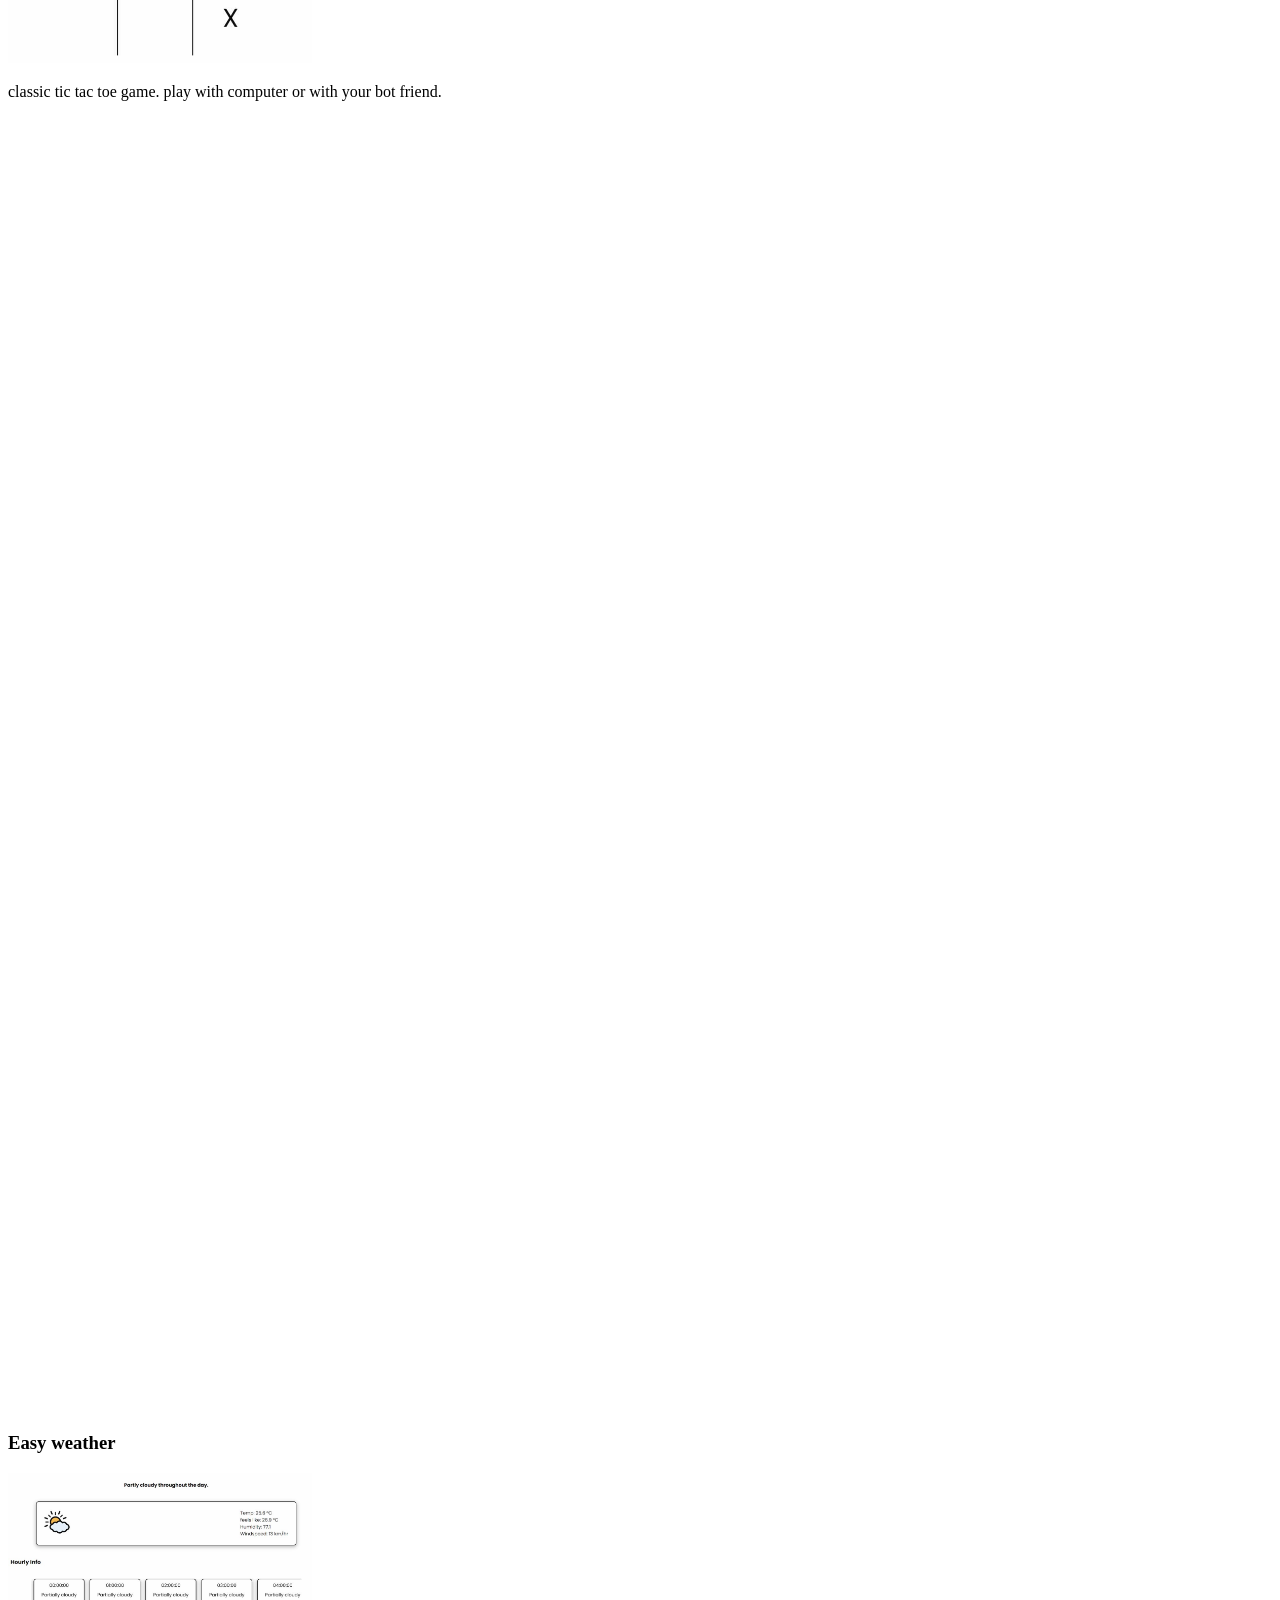
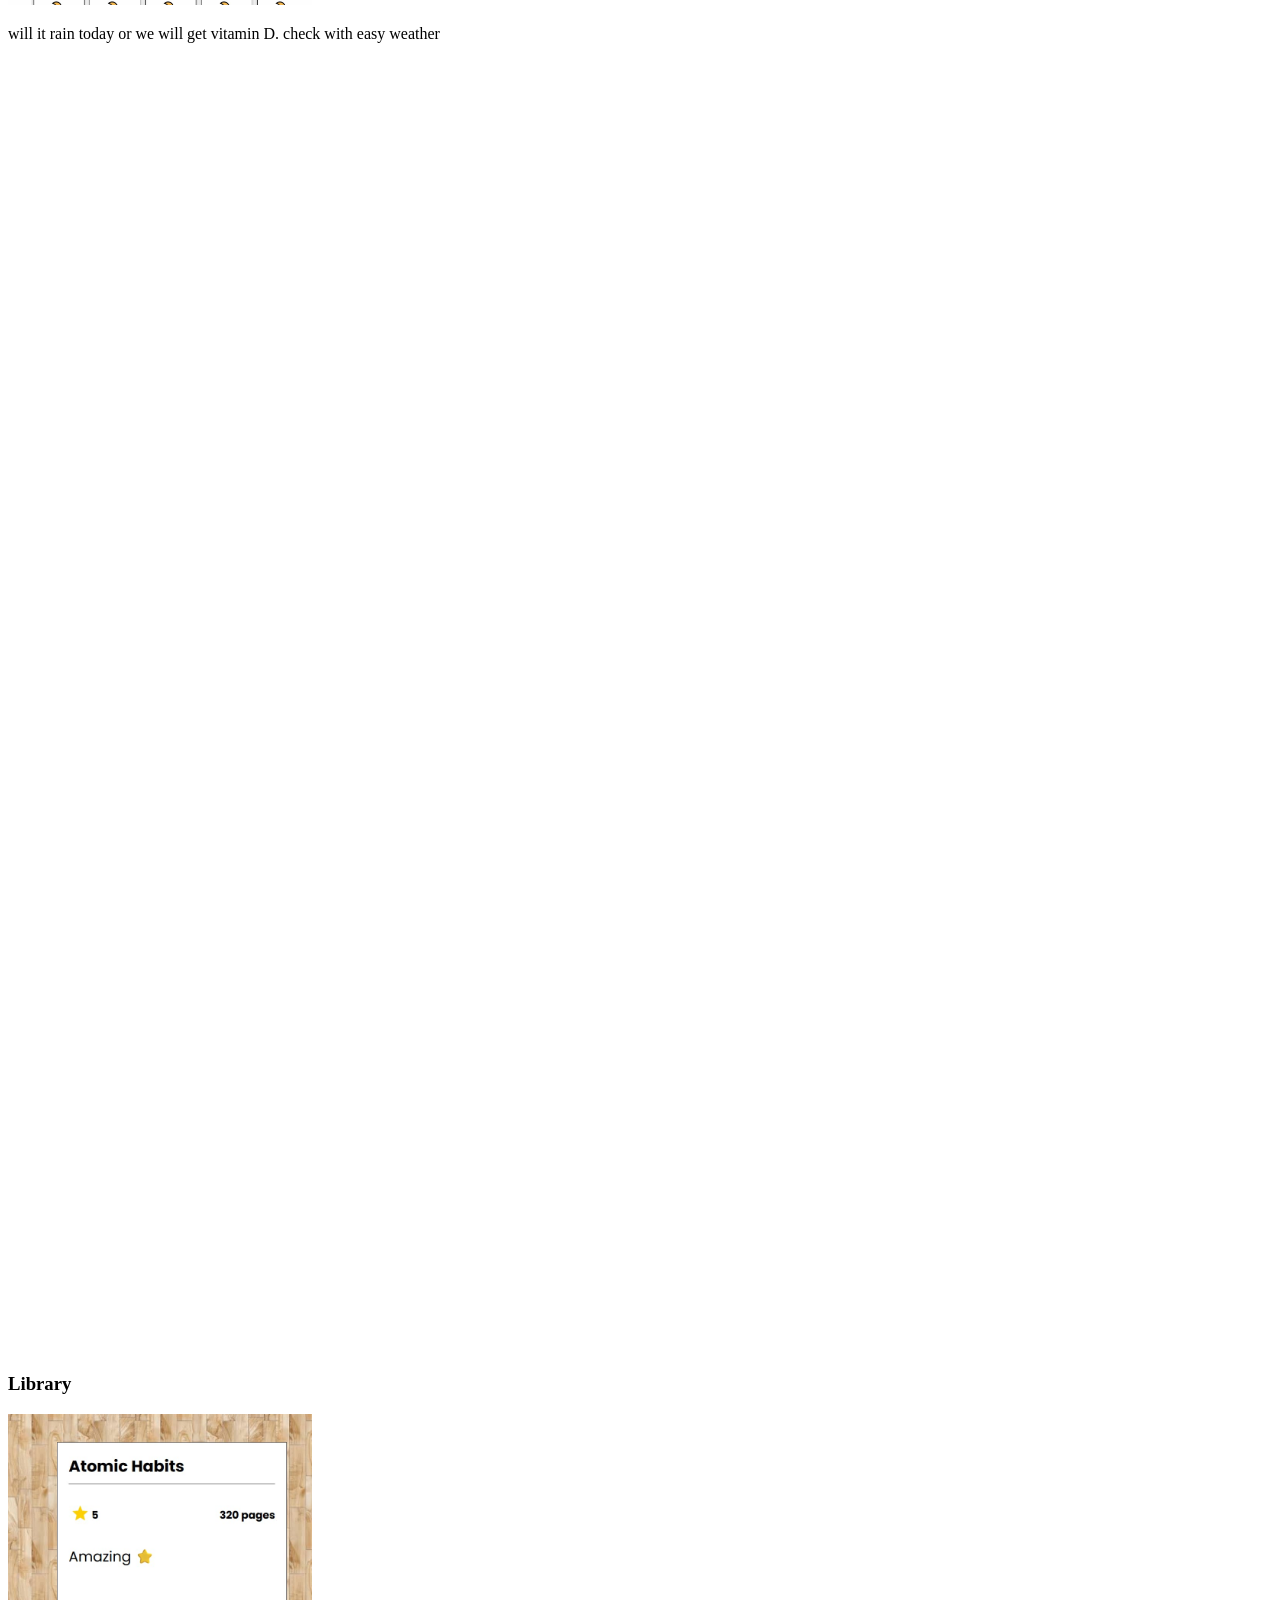
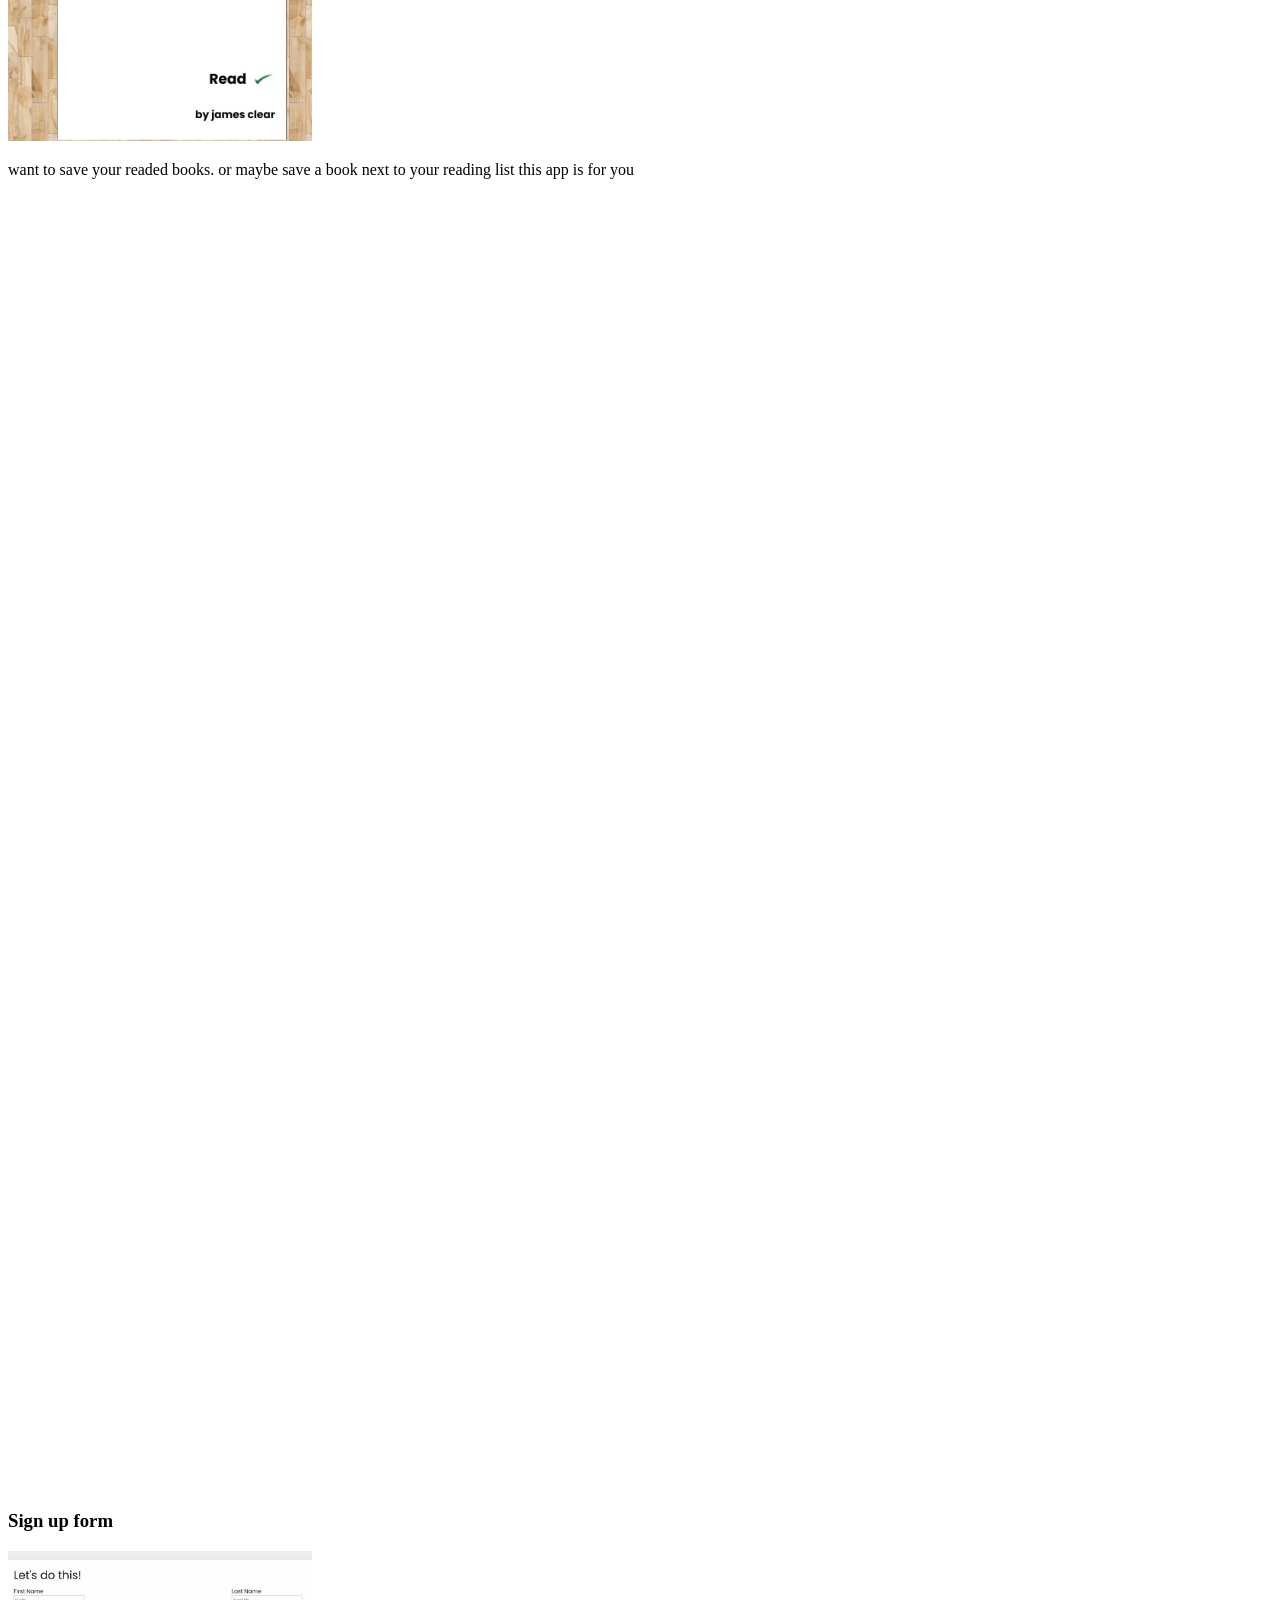
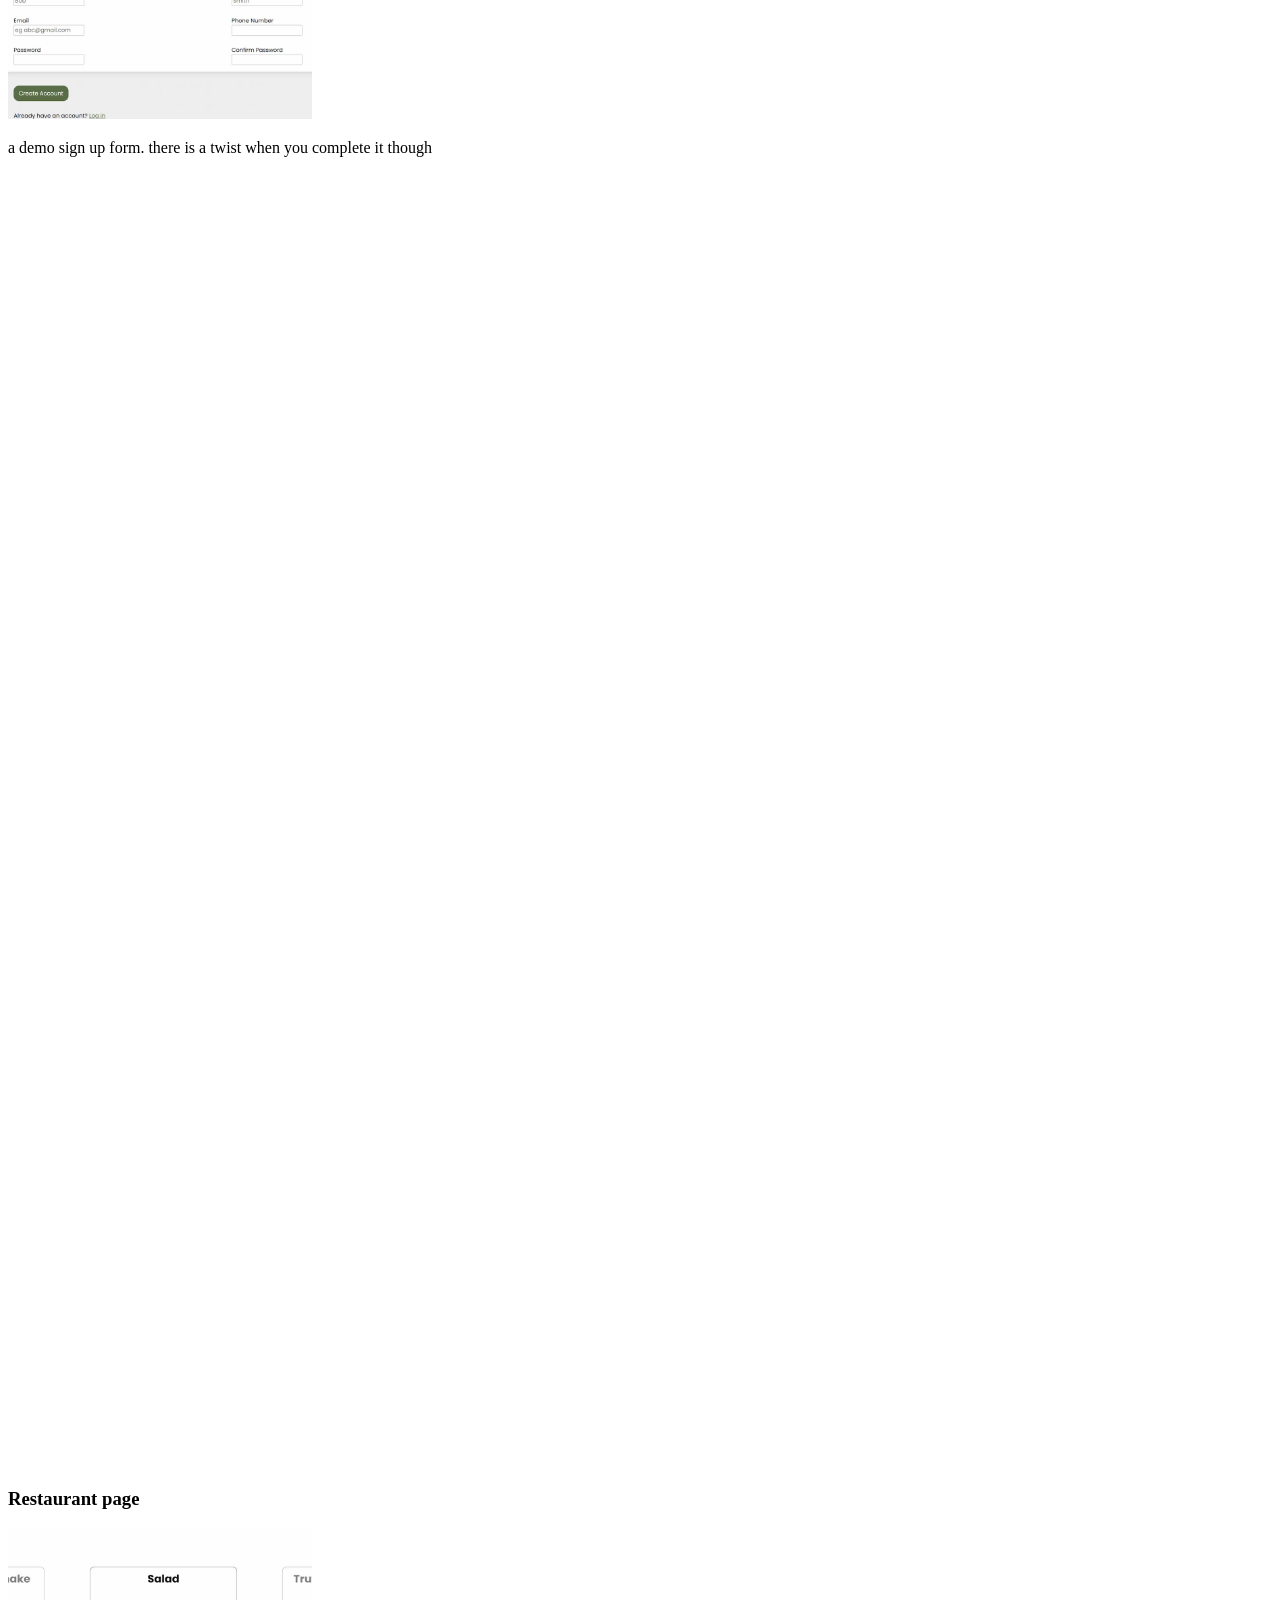
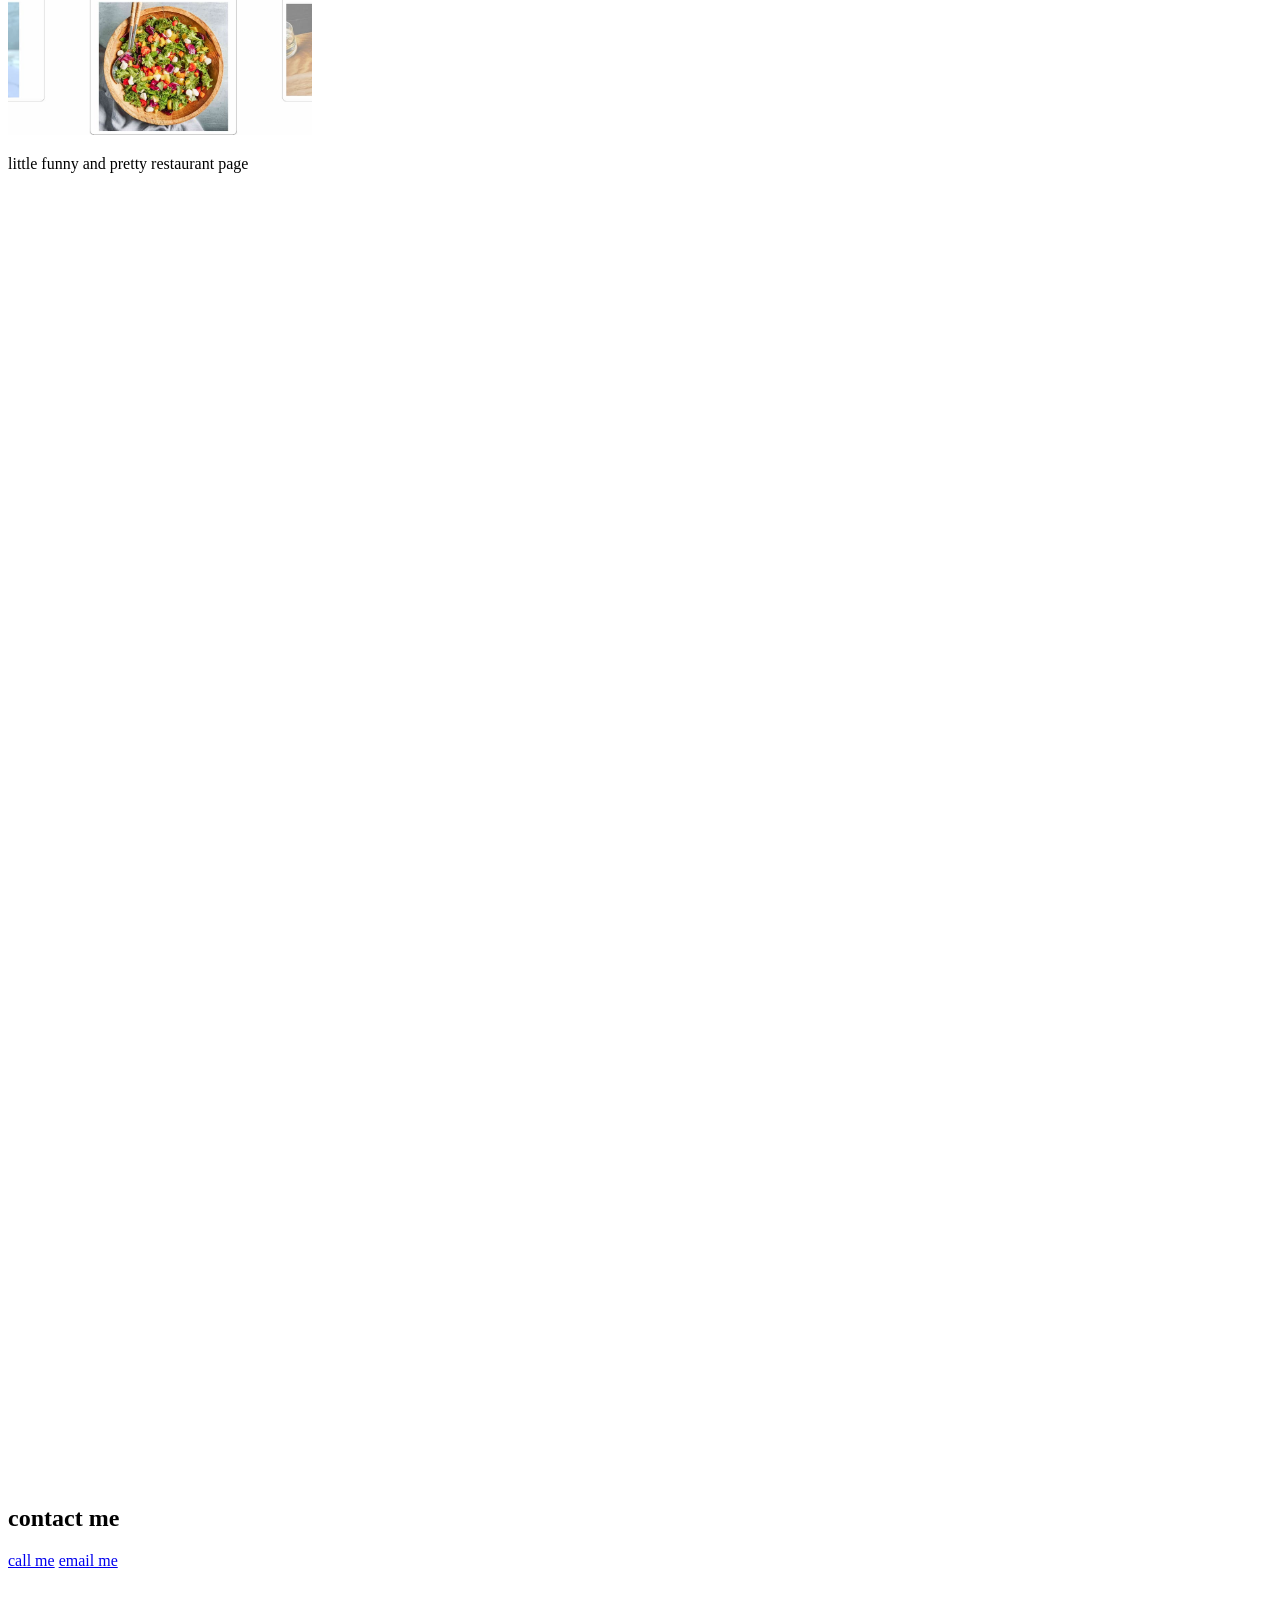
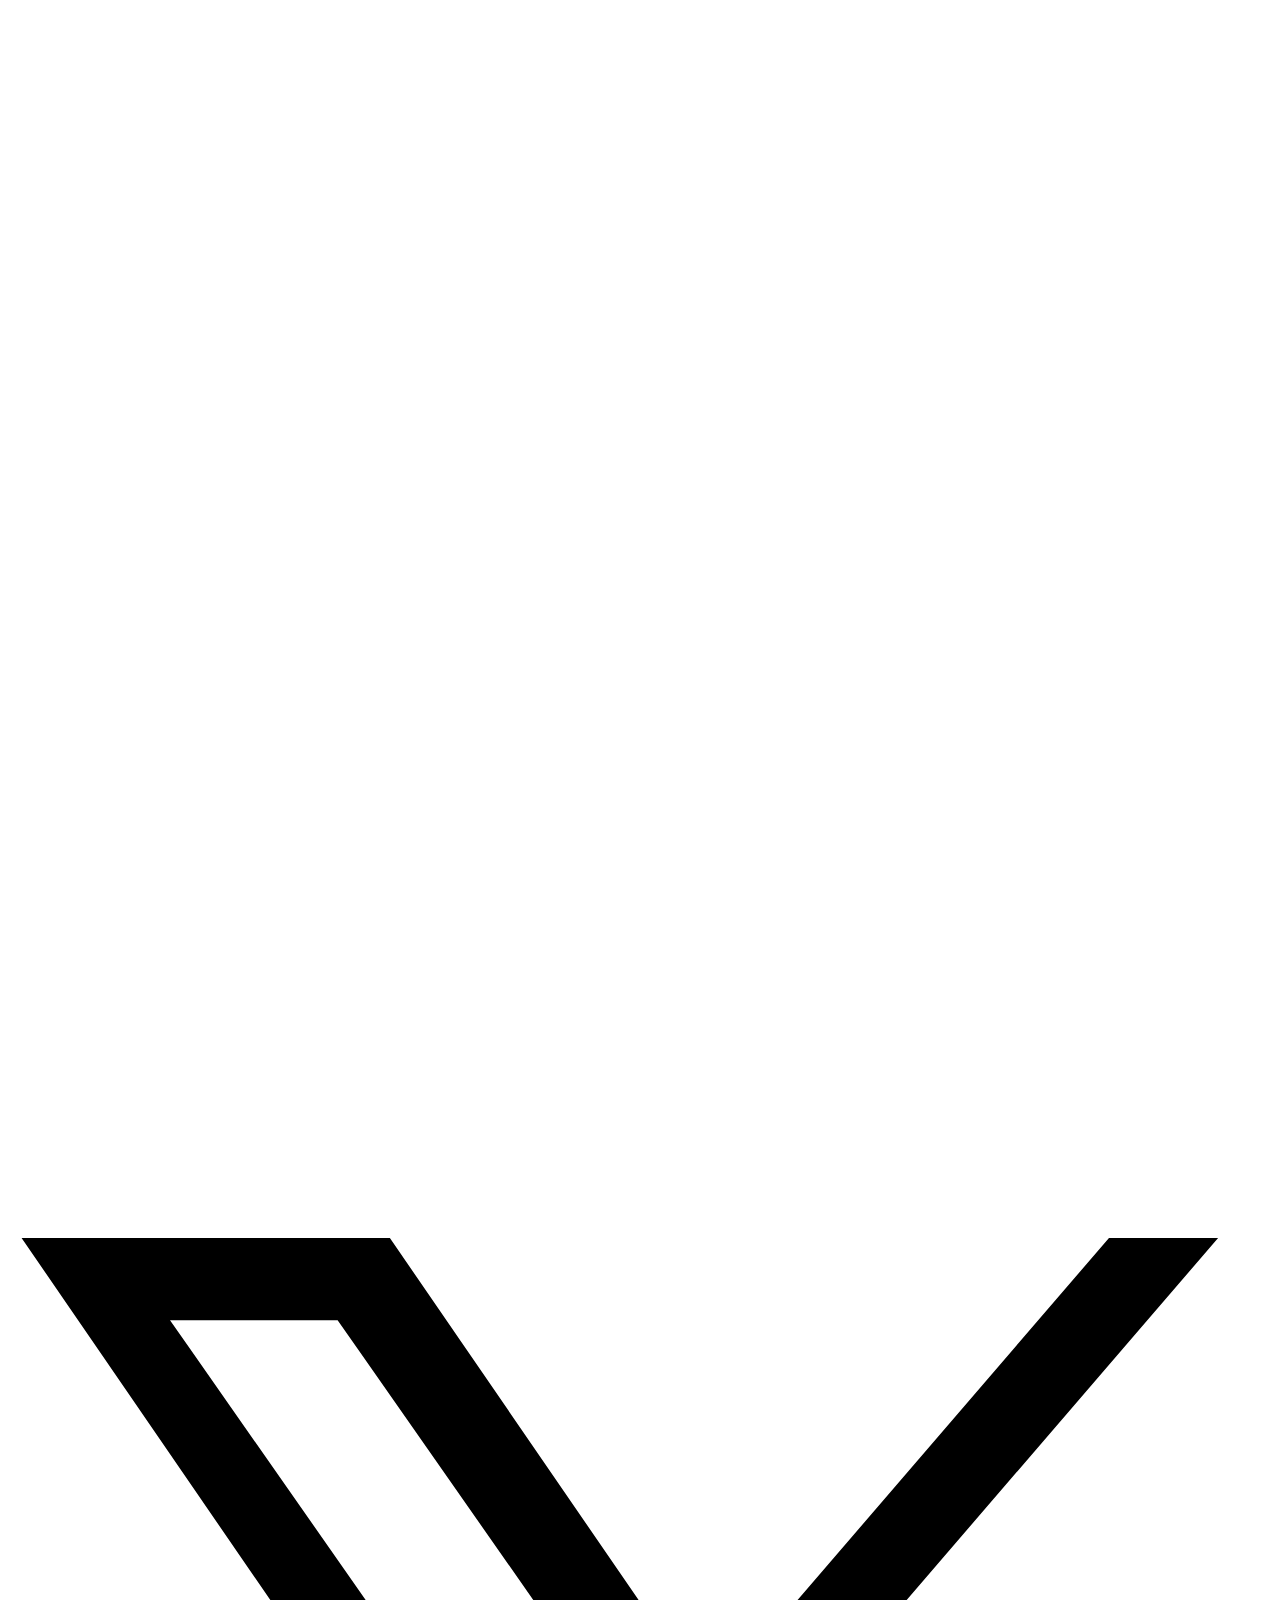
<file: src/template.html>
<!doctype html>
<html lang="en">
  <head>
    <meta charset="UTF-8" />
    <meta name="viewport" content="width=device-width, initial-scale=1.0" />
    <title>My Homepage</title>
   <link rel="preconnect" href="https://fonts.googleapis.com">
<link rel="preconnect" href="https://fonts.gstatic.com" crossorigin>
<link href="https://fonts.googleapis.com/css2?family=Anton+SC&family=Lato:ital,wght@0,100;0,300;0,400;0,700;0,900;1,100;1,300;1,400;1,700;1,900&display=swap" rel="stylesheet">
  <body>
    <header>
      <section id="bulbSection">
        <button id="theme" aria-pressed="false" aria-label="theme" aria-description = "">
          <figure id="lightBulb">
            <div id="rope" aria-hidden="true"></div>
            <div class="grove" aria-hidden="true">
              <div class="groveChild"></div>
              <div class="groveChild"></div>
              <div class="groveChild"></div>
            </div>
            <div class="bulbGlass" aria-hidden="true">
              <div class="bulbFlame flame1"></div>
              <div class="bulbFlame flame2"></div>
              <div class="bulbFlame flame3"></div>
            </div>
            <figcaption class="visually-hidden">Bulb</figcaption>
          </figure>
        </button>
      </section>
    </header>
    <main>
      <h1 class="introPara"><span>Hey</span> <span>welcome to my home <span aria-hidden="true">🏠</span></span></h1>
      <section aria-labelledby="aboutme" class="aboutMeSection">
        <h2 id="aboutme">About me</h2>
        <div class="aboutMeContent">
          <img src="/assets/images/tree/tree_900w.jpg" srcset="/assets/images/tree/tree_300w.jpg 300w,/assets/images/tree/tree_600w.jpg 600w,/assets/images/tree/tree_900w.jpg 900w,/assets/images/tree/tree_1200w.jpg 1200w,/assets/images/tree/tree_1500w.jpg 1500w,/assets/images/tree/tree_1800w.jpg 1800w,/assets/images/tree/tree_2100w.jpg 2100w" sizes="(max-width: 800px) calc(100vw - 40px), calc((100vw - 70px) / 2)" alt="fog covering very old tree with many branches">
          <div class="content">
          <p aria-hidden="true"> Lorem ipsum dolor sit amet consectetur adipisicing elit. Nesciunt recusandae aperiam deleniti cum asperiores eaque explicabo voluptatum totam architecto quidem.</p>
          <div class="icons">
            <a href="https://github.com/Prince-Web-Developer?tab=repositories" aria-label="github (opens in new tab)" target="_blank">
            <svg class="github" viewBox="0 0 128 128">
            <g fill="#ffffff"><path fill-rule="evenodd" clip-rule="evenodd" d="M64 5.103c-33.347 0-60.388 27.035-60.388 60.388 0 26.682 17.303 49.317 41.297 57.303 3.017.56 4.125-1.31 4.125-2.905 0-1.44-.056-6.197-.082-11.243-16.8 3.653-20.345-7.125-20.345-7.125-2.747-6.98-6.705-8.836-6.705-8.836-5.48-3.748.413-3.67.413-3.67 6.063.425 9.257 6.223 9.257 6.223 5.386 9.23 14.127 6.562 17.573 5.02.542-3.903 2.107-6.568 3.834-8.076-13.413-1.525-27.514-6.704-27.514-29.843 0-6.593 2.36-11.98 6.223-16.21-.628-1.52-2.695-7.662.584-15.98 0 0 5.07-1.623 16.61 6.19C53.7 35 58.867 34.327 64 34.304c5.13.023 10.3.694 15.127 2.033 11.526-7.813 16.59-6.19 16.59-6.19 3.287 8.317 1.22 14.46.593 15.98 3.872 4.23 6.215 9.617 6.215 16.21 0 23.194-14.127 28.3-27.574 29.796 2.167 1.874 4.097 5.55 4.097 11.183 0 8.08-.07 14.583-.07 16.572 0 1.607 1.088 3.49 4.148 2.897 23.98-7.994 41.263-30.622 41.263-57.294C124.388 32.14 97.35 5.104 64 5.104z"></path><path d="M26.484 91.806c-.133.3-.605.39-1.035.185-.44-.196-.685-.605-.543-.906.13-.31.603-.395 1.04-.188.44.197.69.61.537.91zm2.446 2.729c-.287.267-.85.143-1.232-.28-.396-.42-.47-.983-.177-1.254.298-.266.844-.14 1.24.28.394.426.472.984.17 1.255zM31.312 98.012c-.37.258-.976.017-1.35-.52-.37-.538-.37-1.183.01-1.44.373-.258.97-.025 1.35.507.368.545.368 1.19-.01 1.452zm3.261 3.361c-.33.365-1.036.267-1.552-.23-.527-.487-.674-1.18-.343-1.544.336-.366 1.045-.264 1.564.23.527.486.686 1.18.333 1.543zm4.5 1.951c-.147.473-.825.688-1.51.486-.683-.207-1.13-.76-.99-1.238.14-.477.823-.7 1.512-.485.683.206 1.13.756.988 1.237zm4.943.361c.017.498-.563.91-1.28.92-.723.017-1.308-.387-1.315-.877 0-.503.568-.91 1.29-.924.717-.013 1.306.387 1.306.88zm4.598-.782c.086.485-.413.984-1.126 1.117-.7.13-1.35-.172-1.44-.653-.086-.498.422-.997 1.122-1.126.714-.123 1.354.17 1.444.663zm0 0"></path></g>
            </svg>
          </a>
          <a href="https://youtu.be/dQw4w9WgXcQ?si=DXtSjY6NtaNnqoT3" aria-label="twitter also known as x (opens in new tab)" target="_blank">
            <svg viewBox="0 0 128 128">
<path d="M75.916 54.2 122.542 0h-11.05L71.008 47.06 38.672 0H1.376l48.898 71.164L1.376 128h11.05L55.18 78.303 89.328 128h37.296L75.913 54.2ZM60.782 71.79l-4.955-7.086-39.42-56.386h16.972L65.19 53.824l4.954 7.086 41.353 59.15h-16.97L60.782 71.793Z" fill="#000" style="stroke-width:.104373"></path>
</svg>
          </a>
          <a href="https://youtu.be/dQw4w9WgXcQ?si=DXtSjY6NtaNnqoT3" aria-label="linkedin (opens in new tab)" target="_blank">
            <svg viewBox="0 0 128 128">
<path fill="#0076b2" d="M116 3H12a8.91 8.91 0 00-9 8.8v104.42a8.91 8.91 0 009 8.78h104a8.93 8.93 0 009-8.81V11.77A8.93 8.93 0 00116 3z"></path><path fill="#fff" d="M21.06 48.73h18.11V107H21.06zm9.06-29a10.5 10.5 0 11-10.5 10.49 10.5 10.5 0 0110.5-10.49M50.53 48.73h17.36v8h.24c2.42-4.58 8.32-9.41 17.13-9.41C103.6 47.28 107 59.35 107 75v32H88.89V78.65c0-6.75-.12-15.44-9.41-15.44s-10.87 7.36-10.87 15V107H50.53z"></path>
</svg>
          </a>
          </div>
        </div>
      </section>
      <section aria-labelledby="mywork" class="aboutMeSection">
        <h2 id="mywork">My work</h2>
        <section class="myWorkSection">
         
            <div class="card">
              <div class="cardContent">
                <h3>Battleship</h3>
                <img class="batlle" src="/assets/images/battleship/battleship_600w.jpg" alt="battleship game" srcset="/assets/images/battleship/battleship_300w.jpg 300w,/assets/images/battleship/battleship_600w.jpg 600w,/assets/images/battleship/battleship_900w.jpg 900w,/assets/images/battleship/battleship_1200w.jpg 1200w,/assets/images/battleship/battleship_1500w.jpg 1500w,/assets/images/battleship/battleship_1800w.jpg 1800w,/assets/images/battleship/battleship_2100w.jpg 2100w" sizes="(max-width: 1196px) 260px, calc((((100vw - 40px) - 10em) * 0.3) - 20px)">
                <p class="smallerFont">classic battleship game. play with computer or with your bot friend.</p>
              </div>
              <div class="icons">
                <a href="https://github.com/Prince-Web-Developer/Battleship" aria-label="view battleship source code (opens in new tab)" target="_blank">
            <svg class="github" viewBox="0 0 128 128">
            <g fill="#ffffff"><path fill-rule="evenodd" clip-rule="evenodd" d="M64 5.103c-33.347 0-60.388 27.035-60.388 60.388 0 26.682 17.303 49.317 41.297 57.303 3.017.56 4.125-1.31 4.125-2.905 0-1.44-.056-6.197-.082-11.243-16.8 3.653-20.345-7.125-20.345-7.125-2.747-6.98-6.705-8.836-6.705-8.836-5.48-3.748.413-3.67.413-3.67 6.063.425 9.257 6.223 9.257 6.223 5.386 9.23 14.127 6.562 17.573 5.02.542-3.903 2.107-6.568 3.834-8.076-13.413-1.525-27.514-6.704-27.514-29.843 0-6.593 2.36-11.98 6.223-16.21-.628-1.52-2.695-7.662.584-15.98 0 0 5.07-1.623 16.61 6.19C53.7 35 58.867 34.327 64 34.304c5.13.023 10.3.694 15.127 2.033 11.526-7.813 16.59-6.19 16.59-6.19 3.287 8.317 1.22 14.46.593 15.98 3.872 4.23 6.215 9.617 6.215 16.21 0 23.194-14.127 28.3-27.574 29.796 2.167 1.874 4.097 5.55 4.097 11.183 0 8.08-.07 14.583-.07 16.572 0 1.607 1.088 3.49 4.148 2.897 23.98-7.994 41.263-30.622 41.263-57.294C124.388 32.14 97.35 5.104 64 5.104z"></path><path d="M26.484 91.806c-.133.3-.605.39-1.035.185-.44-.196-.685-.605-.543-.906.13-.31.603-.395 1.04-.188.44.197.69.61.537.91zm2.446 2.729c-.287.267-.85.143-1.232-.28-.396-.42-.47-.983-.177-1.254.298-.266.844-.14 1.24.28.394.426.472.984.17 1.255zM31.312 98.012c-.37.258-.976.017-1.35-.52-.37-.538-.37-1.183.01-1.44.373-.258.97-.025 1.35.507.368.545.368 1.19-.01 1.452zm3.261 3.361c-.33.365-1.036.267-1.552-.23-.527-.487-.674-1.18-.343-1.544.336-.366 1.045-.264 1.564.23.527.486.686 1.18.333 1.543zm4.5 1.951c-.147.473-.825.688-1.51.486-.683-.207-1.13-.76-.99-1.238.14-.477.823-.7 1.512-.485.683.206 1.13.756.988 1.237zm4.943.361c.017.498-.563.91-1.28.92-.723.017-1.308-.387-1.315-.877 0-.503.568-.91 1.29-.924.717-.013 1.306.387 1.306.88zm4.598-.782c.086.485-.413.984-1.126 1.117-.7.13-1.35-.172-1.44-.653-.086-.498.422-.997 1.122-1.126.714-.123 1.354.17 1.444.663zm0 0"></path></g>
            </svg>
          </a>
                <a href="https://prince-web-developer.github.io/Battleship/" aria-label="play battleship (opens in new tab)" target="_blank">
            <svg class="github" xmlns="http://www.w3.org/2000/svg" height="24px" viewBox="0 -960 960 960" width="24px" fill="#ffffff"><path d="M320-200v-560l440 280-440 280Zm80-280Zm0 134 210-134-210-134v268Z"/></svg>
          </a>
              </div>
            </div>
            <div class="card">
              <div class="cardContent">
                <h3>Tic Tac Toe</h3>
                <img src="/assets/images/ticTacToe/ticTacToe_600w.jpg" alt="tic tac toe game" srcset="/assets/images/ticTacToe/ticTacToe_300w.jpg 300w,/assets/images/ticTacToe/ticTacToe_600w.jpg 600w,/assets/images/ticTacToe/ticTacToe_900w.jpg 900w,/assets/images/ticTacToe/ticTacToe_1200w.jpg 1200w,/assets/images/ticTacToe/ticTacToe_1500w.jpg 1500w,/assets/images/ticTacToe/ticTacToe_1800w.jpg 1800w,/assets/images/ticTacToe/ticTacToe_2100w.jpg 2100w" sizes="(max-width: 1196px) 260px, calc((((100vw - 40px) - 10em) * 0.3) - 20px)">
                <p class="smallerFont">classic tic tac toe game. play with computer or with your bot friend.</p>
              </div>
              <div class="icons">
                <a href="https://github.com/Prince-Web-Developer/Tic-Tac-Toe" aria-label="view tic tac toe source code (opens in new tab)" target="_blank">
            <svg class="github" viewBox="0 0 128 128">
            <g fill="#ffffff"><path fill-rule="evenodd" clip-rule="evenodd" d="M64 5.103c-33.347 0-60.388 27.035-60.388 60.388 0 26.682 17.303 49.317 41.297 57.303 3.017.56 4.125-1.31 4.125-2.905 0-1.44-.056-6.197-.082-11.243-16.8 3.653-20.345-7.125-20.345-7.125-2.747-6.98-6.705-8.836-6.705-8.836-5.48-3.748.413-3.67.413-3.67 6.063.425 9.257 6.223 9.257 6.223 5.386 9.23 14.127 6.562 17.573 5.02.542-3.903 2.107-6.568 3.834-8.076-13.413-1.525-27.514-6.704-27.514-29.843 0-6.593 2.36-11.98 6.223-16.21-.628-1.52-2.695-7.662.584-15.98 0 0 5.07-1.623 16.61 6.19C53.7 35 58.867 34.327 64 34.304c5.13.023 10.3.694 15.127 2.033 11.526-7.813 16.59-6.19 16.59-6.19 3.287 8.317 1.22 14.46.593 15.98 3.872 4.23 6.215 9.617 6.215 16.21 0 23.194-14.127 28.3-27.574 29.796 2.167 1.874 4.097 5.55 4.097 11.183 0 8.08-.07 14.583-.07 16.572 0 1.607 1.088 3.49 4.148 2.897 23.98-7.994 41.263-30.622 41.263-57.294C124.388 32.14 97.35 5.104 64 5.104z"></path><path d="M26.484 91.806c-.133.3-.605.39-1.035.185-.44-.196-.685-.605-.543-.906.13-.31.603-.395 1.04-.188.44.197.69.61.537.91zm2.446 2.729c-.287.267-.85.143-1.232-.28-.396-.42-.47-.983-.177-1.254.298-.266.844-.14 1.24.28.394.426.472.984.17 1.255zM31.312 98.012c-.37.258-.976.017-1.35-.52-.37-.538-.37-1.183.01-1.44.373-.258.97-.025 1.35.507.368.545.368 1.19-.01 1.452zm3.261 3.361c-.33.365-1.036.267-1.552-.23-.527-.487-.674-1.18-.343-1.544.336-.366 1.045-.264 1.564.23.527.486.686 1.18.333 1.543zm4.5 1.951c-.147.473-.825.688-1.51.486-.683-.207-1.13-.76-.99-1.238.14-.477.823-.7 1.512-.485.683.206 1.13.756.988 1.237zm4.943.361c.017.498-.563.91-1.28.92-.723.017-1.308-.387-1.315-.877 0-.503.568-.91 1.29-.924.717-.013 1.306.387 1.306.88zm4.598-.782c.086.485-.413.984-1.126 1.117-.7.13-1.35-.172-1.44-.653-.086-.498.422-.997 1.122-1.126.714-.123 1.354.17 1.444.663zm0 0"></path></g>
            </svg>
          </a>
                <a href="https://prince-web-developer.github.io/Tic-Tac-Toe/" aria-label="play tic tac toe (opens in new tab)" target="_blank">
            <svg class="github" xmlns="http://www.w3.org/2000/svg" height="24px" viewBox="0 -960 960 960" width="24px" fill="#ffffff"><path d="M320-200v-560l440 280-440 280Zm80-280Zm0 134 210-134-210-134v268Z"/></svg>
          </a>
              </div>
            </div>

            <div class="card">
              <div class="cardContent">
                <h3>Easy weather</h3>
                <img class="easyWeather" src="/assets/images/easyweather/easyWeather_1200w.jpg" alt="weather app" srcset="/assets/images/easyweather/easyWeather_1200w.jpg 1200w,/assets/images/easyweather/easyWeather_1500w.jpg 1500w,/assets/images/easyweather/easyWeather_1800w.jpg 1800w,/assets/images/easyweather/easyWeather_2100w.jpg 2100w" sizes="(max-width: 1196px) 260px, calc((((100vw - 40px) - 10em) * 0.3) - 20px)">
                <p class="smallerFont">will it rain today or we will get vitamin D. check with easy weather</p>
              </div>
              <div class="icons">
                <a href="https://github.com/Prince-Web-Developer/Easy-Weather" aria-label="view easy weather source code (opens in new tab)" target="_blank">
            <svg class="github" viewBox="0 0 128 128">
            <g fill="#ffffff"><path fill-rule="evenodd" clip-rule="evenodd" d="M64 5.103c-33.347 0-60.388 27.035-60.388 60.388 0 26.682 17.303 49.317 41.297 57.303 3.017.56 4.125-1.31 4.125-2.905 0-1.44-.056-6.197-.082-11.243-16.8 3.653-20.345-7.125-20.345-7.125-2.747-6.98-6.705-8.836-6.705-8.836-5.48-3.748.413-3.67.413-3.67 6.063.425 9.257 6.223 9.257 6.223 5.386 9.23 14.127 6.562 17.573 5.02.542-3.903 2.107-6.568 3.834-8.076-13.413-1.525-27.514-6.704-27.514-29.843 0-6.593 2.36-11.98 6.223-16.21-.628-1.52-2.695-7.662.584-15.98 0 0 5.07-1.623 16.61 6.19C53.7 35 58.867 34.327 64 34.304c5.13.023 10.3.694 15.127 2.033 11.526-7.813 16.59-6.19 16.59-6.19 3.287 8.317 1.22 14.46.593 15.98 3.872 4.23 6.215 9.617 6.215 16.21 0 23.194-14.127 28.3-27.574 29.796 2.167 1.874 4.097 5.55 4.097 11.183 0 8.08-.07 14.583-.07 16.572 0 1.607 1.088 3.49 4.148 2.897 23.98-7.994 41.263-30.622 41.263-57.294C124.388 32.14 97.35 5.104 64 5.104z"></path><path d="M26.484 91.806c-.133.3-.605.39-1.035.185-.44-.196-.685-.605-.543-.906.13-.31.603-.395 1.04-.188.44.197.69.61.537.91zm2.446 2.729c-.287.267-.85.143-1.232-.28-.396-.42-.47-.983-.177-1.254.298-.266.844-.14 1.24.28.394.426.472.984.17 1.255zM31.312 98.012c-.37.258-.976.017-1.35-.52-.37-.538-.37-1.183.01-1.44.373-.258.97-.025 1.35.507.368.545.368 1.19-.01 1.452zm3.261 3.361c-.33.365-1.036.267-1.552-.23-.527-.487-.674-1.18-.343-1.544.336-.366 1.045-.264 1.564.23.527.486.686 1.18.333 1.543zm4.5 1.951c-.147.473-.825.688-1.51.486-.683-.207-1.13-.76-.99-1.238.14-.477.823-.7 1.512-.485.683.206 1.13.756.988 1.237zm4.943.361c.017.498-.563.91-1.28.92-.723.017-1.308-.387-1.315-.877 0-.503.568-.91 1.29-.924.717-.013 1.306.387 1.306.88zm4.598-.782c.086.485-.413.984-1.126 1.117-.7.13-1.35-.172-1.44-.653-.086-.498.422-.997 1.122-1.126.714-.123 1.354.17 1.444.663zm0 0"></path></g>
            </svg>
          </a>
                <a href="https://prince-web-developer.github.io/Easy-Weather/" aria-label="checks today weather (opens in new tab)" target="_blank">
            <svg class="github" xmlns="http://www.w3.org/2000/svg" height="24px" viewBox="0 -960 960 960" width="24px" fill="#ffffff"><path d="M320-200v-560l440 280-440 280Zm80-280Zm0 134 210-134-210-134v268Z"/></svg>
          </a>
              </div>
            </div>

            <div class="card">
              <div class="cardContent">
                <h3>Library</h3>
                <img src="/assets/images/library/library_796w.jpg" alt="library app" srcset="/assets/images/library/library_796w.jpg 796w,/assets/images/library/library_900w.jpg 900w,/assets/images/library/library_1200w.jpg 1200w,/assets/images/library/library_1500w.jpg 1500w,/assets/images/library/library_1800w.jpg 1800w,/assets/images/library/library_2100w.jpg 2100w" sizes="(max-width: 1196px) 260px, calc((((100vw - 40px) - 10em) * 0.3) - 20px)">
                <p class="smallerFont">want to save your readed books. or maybe save a book next to your reading list this app is for you</p>
              </div>
              <div class="icons">
                <a href="https://github.com/Prince-Web-Developer/Library" aria-label="view library source code (opens in new tab)" target="_blank">
            <svg class="github" viewBox="0 0 128 128">
            <g fill="#ffffff"><path fill-rule="evenodd" clip-rule="evenodd" d="M64 5.103c-33.347 0-60.388 27.035-60.388 60.388 0 26.682 17.303 49.317 41.297 57.303 3.017.56 4.125-1.31 4.125-2.905 0-1.44-.056-6.197-.082-11.243-16.8 3.653-20.345-7.125-20.345-7.125-2.747-6.98-6.705-8.836-6.705-8.836-5.48-3.748.413-3.67.413-3.67 6.063.425 9.257 6.223 9.257 6.223 5.386 9.23 14.127 6.562 17.573 5.02.542-3.903 2.107-6.568 3.834-8.076-13.413-1.525-27.514-6.704-27.514-29.843 0-6.593 2.36-11.98 6.223-16.21-.628-1.52-2.695-7.662.584-15.98 0 0 5.07-1.623 16.61 6.19C53.7 35 58.867 34.327 64 34.304c5.13.023 10.3.694 15.127 2.033 11.526-7.813 16.59-6.19 16.59-6.19 3.287 8.317 1.22 14.46.593 15.98 3.872 4.23 6.215 9.617 6.215 16.21 0 23.194-14.127 28.3-27.574 29.796 2.167 1.874 4.097 5.55 4.097 11.183 0 8.08-.07 14.583-.07 16.572 0 1.607 1.088 3.49 4.148 2.897 23.98-7.994 41.263-30.622 41.263-57.294C124.388 32.14 97.35 5.104 64 5.104z"></path><path d="M26.484 91.806c-.133.3-.605.39-1.035.185-.44-.196-.685-.605-.543-.906.13-.31.603-.395 1.04-.188.44.197.69.61.537.91zm2.446 2.729c-.287.267-.85.143-1.232-.28-.396-.42-.47-.983-.177-1.254.298-.266.844-.14 1.24.28.394.426.472.984.17 1.255zM31.312 98.012c-.37.258-.976.017-1.35-.52-.37-.538-.37-1.183.01-1.44.373-.258.97-.025 1.35.507.368.545.368 1.19-.01 1.452zm3.261 3.361c-.33.365-1.036.267-1.552-.23-.527-.487-.674-1.18-.343-1.544.336-.366 1.045-.264 1.564.23.527.486.686 1.18.333 1.543zm4.5 1.951c-.147.473-.825.688-1.51.486-.683-.207-1.13-.76-.99-1.238.14-.477.823-.7 1.512-.485.683.206 1.13.756.988 1.237zm4.943.361c.017.498-.563.91-1.28.92-.723.017-1.308-.387-1.315-.877 0-.503.568-.91 1.29-.924.717-.013 1.306.387 1.306.88zm4.598-.782c.086.485-.413.984-1.126 1.117-.7.13-1.35-.172-1.44-.653-.086-.498.422-.997 1.122-1.126.714-.123 1.354.17 1.444.663zm0 0"></path></g>
            </svg>
          </a>
                <a href="https://prince-web-developer.github.io/Library/" aria-label="library (opens in new tab)" target="_blank">
            <svg class="github" xmlns="http://www.w3.org/2000/svg" height="24px" viewBox="0 -960 960 960" width="24px" fill="#ffffff"><path d="M320-200v-560l440 280-440 280Zm80-280Zm0 134 210-134-210-134v268Z"/></svg>
          </a>
              </div>
            </div>
            

             <div class="card">
              <div class="cardContent">
                <h3>Sign up form</h3>
                <img class="signUp" src="/assets/images/signupForm/signUp_900w.jpg" alt="demo sign up form" srcset="/assets/images/signupForm/signUp_900w.jpg 900w,/assets/images/signupForm/signUp_1200w.jpg 1200w,/assets/images/signupForm/signUp_1500w.jpg 1500w,/assets/images/signupForm/signUp_1800w.jpg 1800w,/assets/images/signupForm/signUp_2100w.jpg 2100w" sizes="(max-width: 1196px) 260px, calc((((100vw - 40px) - 10em) * 0.3) - 20px)">
                <p class="smallerFont">a demo sign up form. there is a twist when you complete it though</p>
              </div>
              <div class="icons">
                <a href="https://github.com/Prince-Web-Developer/Sign-up-Form" aria-label="view sign up form source code (opens in new tab)" target="_blank">
            <svg class="github" viewBox="0 0 128 128">
            <g fill="#ffffff"><path fill-rule="evenodd" clip-rule="evenodd" d="M64 5.103c-33.347 0-60.388 27.035-60.388 60.388 0 26.682 17.303 49.317 41.297 57.303 3.017.56 4.125-1.31 4.125-2.905 0-1.44-.056-6.197-.082-11.243-16.8 3.653-20.345-7.125-20.345-7.125-2.747-6.98-6.705-8.836-6.705-8.836-5.48-3.748.413-3.67.413-3.67 6.063.425 9.257 6.223 9.257 6.223 5.386 9.23 14.127 6.562 17.573 5.02.542-3.903 2.107-6.568 3.834-8.076-13.413-1.525-27.514-6.704-27.514-29.843 0-6.593 2.36-11.98 6.223-16.21-.628-1.52-2.695-7.662.584-15.98 0 0 5.07-1.623 16.61 6.19C53.7 35 58.867 34.327 64 34.304c5.13.023 10.3.694 15.127 2.033 11.526-7.813 16.59-6.19 16.59-6.19 3.287 8.317 1.22 14.46.593 15.98 3.872 4.23 6.215 9.617 6.215 16.21 0 23.194-14.127 28.3-27.574 29.796 2.167 1.874 4.097 5.55 4.097 11.183 0 8.08-.07 14.583-.07 16.572 0 1.607 1.088 3.49 4.148 2.897 23.98-7.994 41.263-30.622 41.263-57.294C124.388 32.14 97.35 5.104 64 5.104z"></path><path d="M26.484 91.806c-.133.3-.605.39-1.035.185-.44-.196-.685-.605-.543-.906.13-.31.603-.395 1.04-.188.44.197.69.61.537.91zm2.446 2.729c-.287.267-.85.143-1.232-.28-.396-.42-.47-.983-.177-1.254.298-.266.844-.14 1.24.28.394.426.472.984.17 1.255zM31.312 98.012c-.37.258-.976.017-1.35-.52-.37-.538-.37-1.183.01-1.44.373-.258.97-.025 1.35.507.368.545.368 1.19-.01 1.452zm3.261 3.361c-.33.365-1.036.267-1.552-.23-.527-.487-.674-1.18-.343-1.544.336-.366 1.045-.264 1.564.23.527.486.686 1.18.333 1.543zm4.5 1.951c-.147.473-.825.688-1.51.486-.683-.207-1.13-.76-.99-1.238.14-.477.823-.7 1.512-.485.683.206 1.13.756.988 1.237zm4.943.361c.017.498-.563.91-1.28.92-.723.017-1.308-.387-1.315-.877 0-.503.568-.91 1.29-.924.717-.013 1.306.387 1.306.88zm4.598-.782c.086.485-.413.984-1.126 1.117-.7.13-1.35-.172-1.44-.653-.086-.498.422-.997 1.122-1.126.714-.123 1.354.17 1.444.663zm0 0"></path></g>
            </svg>
          </a>
                <a href="https://prince-web-developer.github.io/Sign-up-Form/" aria-label="sign up to this demo form (opens in new tab)" target="_blank">
            <svg class="github" xmlns="http://www.w3.org/2000/svg" height="24px" viewBox="0 -960 960 960" width="24px" fill="#ffffff"><path d="M320-200v-560l440 280-440 280Zm80-280Zm0 134 210-134-210-134v268Z"/></svg>
          </a>
              </div>
            </div>

            <div class="card">
              <div class="cardContent">
                <h3>Restaurant page</h3>
                <img src="/assets/images/reasutrant/reasutrant_900w.jpg" alt="restaurant page" srcset="/assets/images/reasutrant/reasutrant_900w.jpg 900w,/assets/images/reasutrant/reasutrant_1200w.jpg 1200w,/assets/images/reasutrant/reasutrant_1500w.jpg 1500w,/assets/images/reasutrant/reasutrant_1800w.jpg 1800w,/assets/images/reasutrant/reasutrant_2100w.jpg 2100w" sizes="(max-width: 1196px) 260px, calc((((100vw - 40px) - 10em) * 0.3) - 20px)">
                <p class="smallerFont">little funny and pretty restaurant page</p>
              </div>
              <div class="icons">
                <a href="https://github.com/Prince-Web-Developer/Restaurant-Page" aria-label="view restaurant page source code (opens in new tab)" target="_blank">
            <svg class="github" viewBox="0 0 128 128">
            <g fill="#ffffff"><path fill-rule="evenodd" clip-rule="evenodd" d="M64 5.103c-33.347 0-60.388 27.035-60.388 60.388 0 26.682 17.303 49.317 41.297 57.303 3.017.56 4.125-1.31 4.125-2.905 0-1.44-.056-6.197-.082-11.243-16.8 3.653-20.345-7.125-20.345-7.125-2.747-6.98-6.705-8.836-6.705-8.836-5.48-3.748.413-3.67.413-3.67 6.063.425 9.257 6.223 9.257 6.223 5.386 9.23 14.127 6.562 17.573 5.02.542-3.903 2.107-6.568 3.834-8.076-13.413-1.525-27.514-6.704-27.514-29.843 0-6.593 2.36-11.98 6.223-16.21-.628-1.52-2.695-7.662.584-15.98 0 0 5.07-1.623 16.61 6.19C53.7 35 58.867 34.327 64 34.304c5.13.023 10.3.694 15.127 2.033 11.526-7.813 16.59-6.19 16.59-6.19 3.287 8.317 1.22 14.46.593 15.98 3.872 4.23 6.215 9.617 6.215 16.21 0 23.194-14.127 28.3-27.574 29.796 2.167 1.874 4.097 5.55 4.097 11.183 0 8.08-.07 14.583-.07 16.572 0 1.607 1.088 3.49 4.148 2.897 23.98-7.994 41.263-30.622 41.263-57.294C124.388 32.14 97.35 5.104 64 5.104z"></path><path d="M26.484 91.806c-.133.3-.605.39-1.035.185-.44-.196-.685-.605-.543-.906.13-.31.603-.395 1.04-.188.44.197.69.61.537.91zm2.446 2.729c-.287.267-.85.143-1.232-.28-.396-.42-.47-.983-.177-1.254.298-.266.844-.14 1.24.28.394.426.472.984.17 1.255zM31.312 98.012c-.37.258-.976.017-1.35-.52-.37-.538-.37-1.183.01-1.44.373-.258.97-.025 1.35.507.368.545.368 1.19-.01 1.452zm3.261 3.361c-.33.365-1.036.267-1.552-.23-.527-.487-.674-1.18-.343-1.544.336-.366 1.045-.264 1.564.23.527.486.686 1.18.333 1.543zm4.5 1.951c-.147.473-.825.688-1.51.486-.683-.207-1.13-.76-.99-1.238.14-.477.823-.7 1.512-.485.683.206 1.13.756.988 1.237zm4.943.361c.017.498-.563.91-1.28.92-.723.017-1.308-.387-1.315-.877 0-.503.568-.91 1.29-.924.717-.013 1.306.387 1.306.88zm4.598-.782c.086.485-.413.984-1.126 1.117-.7.13-1.35-.172-1.44-.653-.086-.498.422-.997 1.122-1.126.714-.123 1.354.17 1.444.663zm0 0"></path></g>
            </svg>
          </a>
                <a href="https://prince-web-developer.github.io/Restaurant-Page/" aria-label="view demo restaurant site (opens in new tab)" target="_blank">
            <svg class="github" xmlns="http://www.w3.org/2000/svg" height="24px" viewBox="0 -960 960 960" width="24px" fill="#ffffff"><path d="M320-200v-560l440 280-440 280Zm80-280Zm0 134 210-134-210-134v268Z"/></svg>
          </a>
              </div>
            </div>

          </section>


      </section>

      <section class="aboutMeSection">
        <h2>contact me</h2>
        <div class="details">
          <div class="otherlinks">
            <a href="tel:+069">call me</a>
          <a href="mailto:example@gmail.com">email me</a>
          </div>
          <div class="icons">
            <a href="https://github.com/Prince-Web-Developer?tab=repositories" aria-label="github (opens in new tab)" target="_blank">
            <svg class="github" viewBox="0 0 128 128">
            <g fill="#ffffff"><path fill-rule="evenodd" clip-rule="evenodd" d="M64 5.103c-33.347 0-60.388 27.035-60.388 60.388 0 26.682 17.303 49.317 41.297 57.303 3.017.56 4.125-1.31 4.125-2.905 0-1.44-.056-6.197-.082-11.243-16.8 3.653-20.345-7.125-20.345-7.125-2.747-6.98-6.705-8.836-6.705-8.836-5.48-3.748.413-3.67.413-3.67 6.063.425 9.257 6.223 9.257 6.223 5.386 9.23 14.127 6.562 17.573 5.02.542-3.903 2.107-6.568 3.834-8.076-13.413-1.525-27.514-6.704-27.514-29.843 0-6.593 2.36-11.98 6.223-16.21-.628-1.52-2.695-7.662.584-15.98 0 0 5.07-1.623 16.61 6.19C53.7 35 58.867 34.327 64 34.304c5.13.023 10.3.694 15.127 2.033 11.526-7.813 16.59-6.19 16.59-6.19 3.287 8.317 1.22 14.46.593 15.98 3.872 4.23 6.215 9.617 6.215 16.21 0 23.194-14.127 28.3-27.574 29.796 2.167 1.874 4.097 5.55 4.097 11.183 0 8.08-.07 14.583-.07 16.572 0 1.607 1.088 3.49 4.148 2.897 23.98-7.994 41.263-30.622 41.263-57.294C124.388 32.14 97.35 5.104 64 5.104z"></path><path d="M26.484 91.806c-.133.3-.605.39-1.035.185-.44-.196-.685-.605-.543-.906.13-.31.603-.395 1.04-.188.44.197.69.61.537.91zm2.446 2.729c-.287.267-.85.143-1.232-.28-.396-.42-.47-.983-.177-1.254.298-.266.844-.14 1.24.28.394.426.472.984.17 1.255zM31.312 98.012c-.37.258-.976.017-1.35-.52-.37-.538-.37-1.183.01-1.44.373-.258.97-.025 1.35.507.368.545.368 1.19-.01 1.452zm3.261 3.361c-.33.365-1.036.267-1.552-.23-.527-.487-.674-1.18-.343-1.544.336-.366 1.045-.264 1.564.23.527.486.686 1.18.333 1.543zm4.5 1.951c-.147.473-.825.688-1.51.486-.683-.207-1.13-.76-.99-1.238.14-.477.823-.7 1.512-.485.683.206 1.13.756.988 1.237zm4.943.361c.017.498-.563.91-1.28.92-.723.017-1.308-.387-1.315-.877 0-.503.568-.91 1.29-.924.717-.013 1.306.387 1.306.88zm4.598-.782c.086.485-.413.984-1.126 1.117-.7.13-1.35-.172-1.44-.653-.086-.498.422-.997 1.122-1.126.714-.123 1.354.17 1.444.663zm0 0"></path></g>
            </svg>
          </a>
          <a href="https://youtu.be/dQw4w9WgXcQ?si=DXtSjY6NtaNnqoT3" aria-label="twitter also known as x (opens in new tab)" target="_blank">
            <svg viewBox="0 0 128 128">
<path d="M75.916 54.2 122.542 0h-11.05L71.008 47.06 38.672 0H1.376l48.898 71.164L1.376 128h11.05L55.18 78.303 89.328 128h37.296L75.913 54.2ZM60.782 71.79l-4.955-7.086-39.42-56.386h16.972L65.19 53.824l4.954 7.086 41.353 59.15h-16.97L60.782 71.793Z" fill="#000" style="stroke-width:.104373"></path>
</svg>
          </a>
          <a href="https://youtu.be/dQw4w9WgXcQ?si=DXtSjY6NtaNnqoT3" aria-label="linkedin (opens in new tab)" target="_blank">
            <svg viewBox="0 0 128 128">
<path fill="#0076b2" d="M116 3H12a8.91 8.91 0 00-9 8.8v104.42a8.91 8.91 0 009 8.78h104a8.93 8.93 0 009-8.81V11.77A8.93 8.93 0 00116 3z"></path><path fill="#fff" d="M21.06 48.73h18.11V107H21.06zm9.06-29a10.5 10.5 0 11-10.5 10.49 10.5 10.5 0 0110.5-10.49M50.53 48.73h17.36v8h.24c2.42-4.58 8.32-9.41 17.13-9.41C103.6 47.28 107 59.35 107 75v32H88.89V78.65c0-6.75-.12-15.44-9.41-15.44s-10.87 7.36-10.87 15V107H50.53z"></path>
</svg>
          </a>
          </div>
        </div>
      </section>
    </main>
  </body>
</html>
</file>
